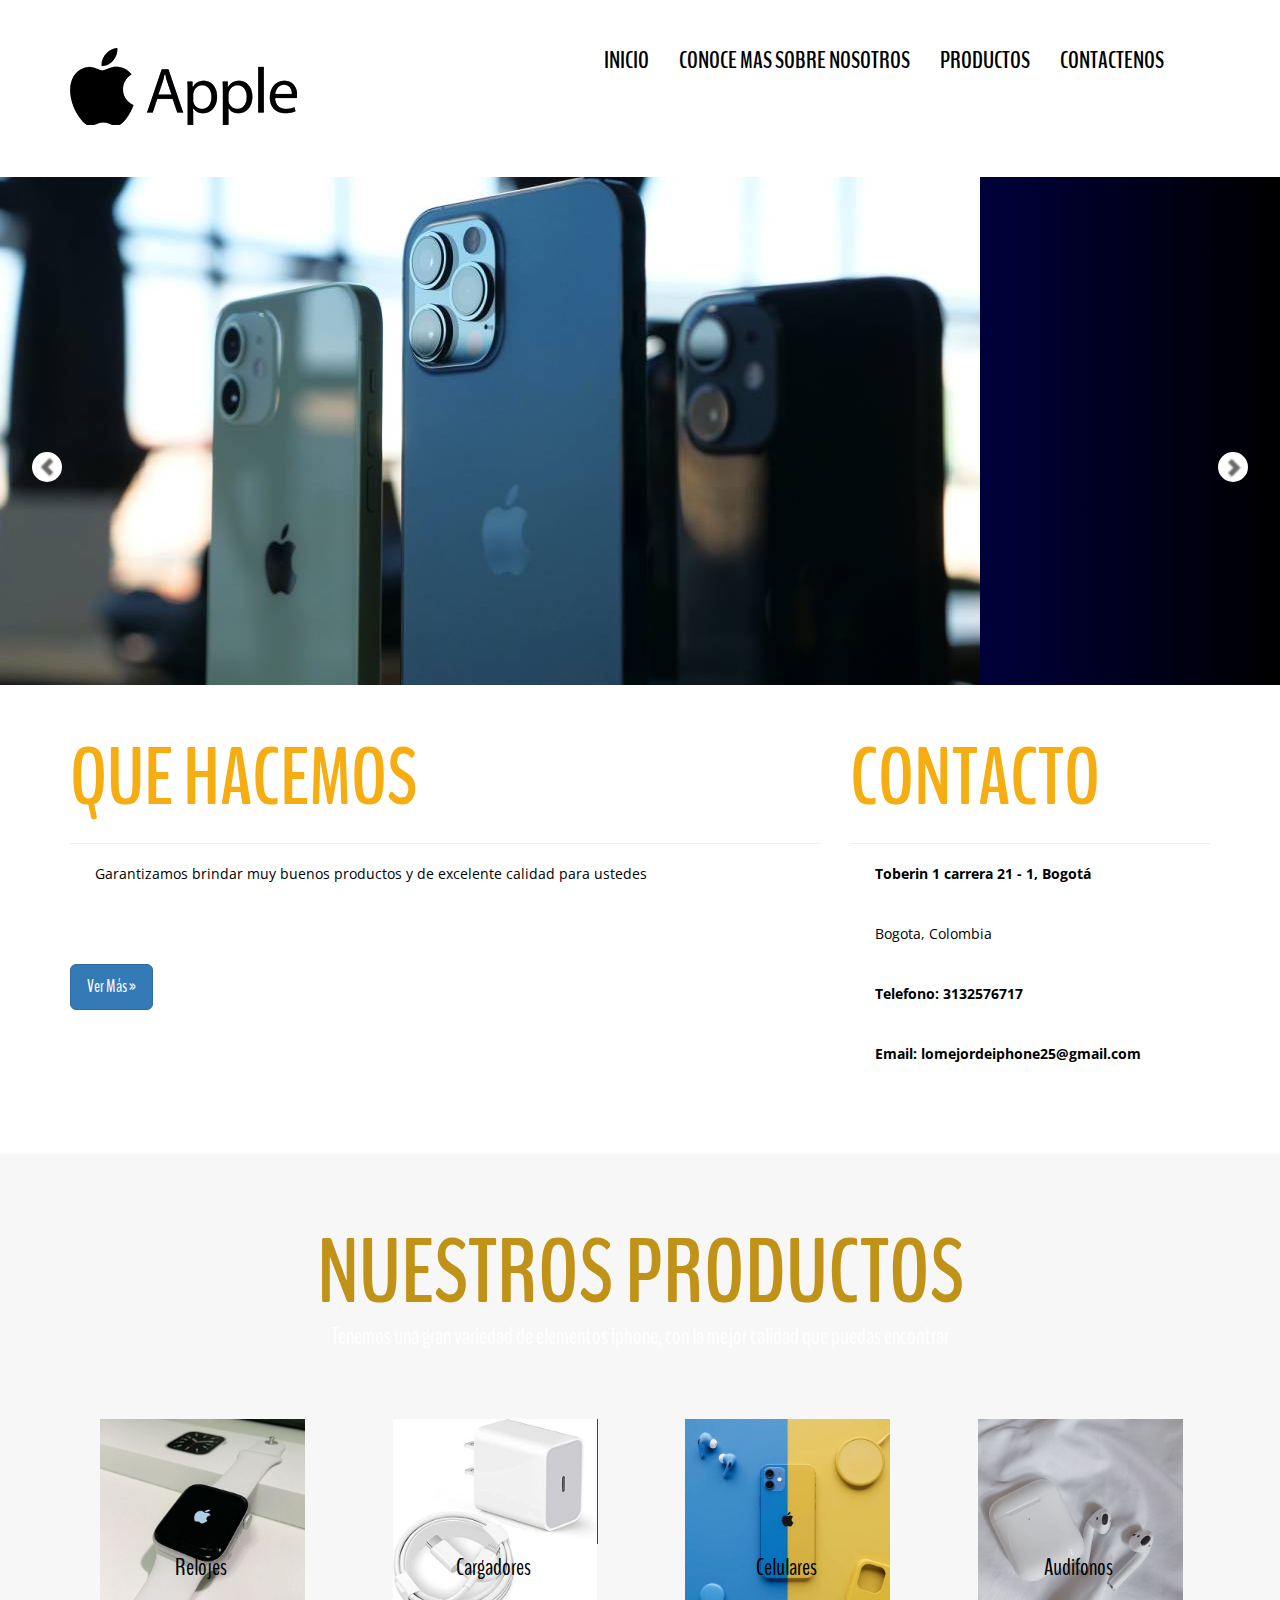
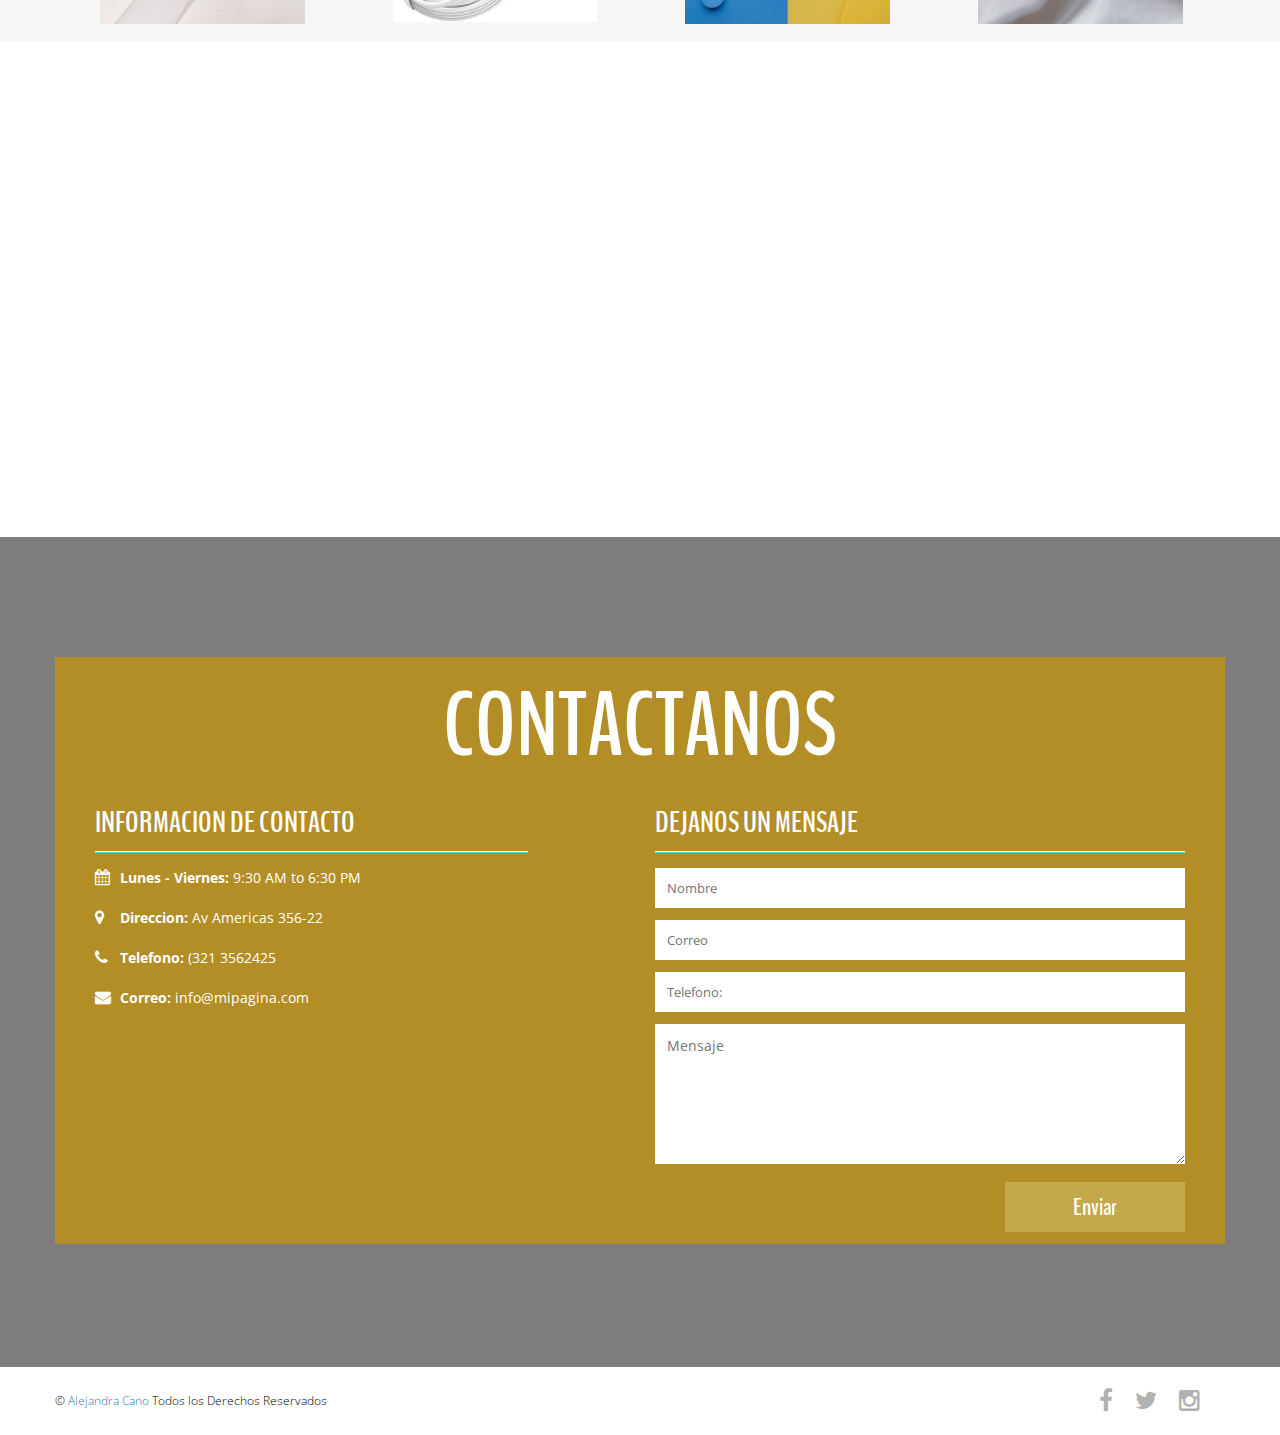
<file: pagina final html/Actividad guia 1 bootstrap/BOOTSTRAP/index.html>
<!DOCTYPE html>
<html lang="en">
<head>
	<meta charset="UTF-8">
	<title>LO MEJOR DE IPHONE</title>
	<link rel="stylesheet" href="css/font-awesome.min.css">
	<link rel="stylesheet" href="css/bootstrap.min.css">
	<link rel="stylesheet" href="css/style.css">
	<link href='http://fonts.googleapis.com/css?family=Open+Sans:600italic,400,800,700,300' rel='stylesheet' type='text/css'>
	<link href='http://fonts.googleapis.com/css?family=BenchNine:300,400,700' rel='stylesheet' type='text/css'>
</head>
<body>
	
	<header class="top-header">
		<div class="container">
			<div class="row">
				<div class="col-xs-5 header-logo">
					<br>
					<a href="index.html"><img src="img/logito.png" alt="" class="img-responsive logo"></a>
				</div>

				<div class="col-md-7">
					<nav class="navbar navbar-default">
					  <div class="container-fluid nav-bar">
					   
					    <div class="navbar-header">
					      <button type="button" class="navbar-toggle collapsed" data-toggle="collapse" data-target="#bs-example-navbar-collapse-1">
					        <span class="sr-only">Toggle navigation</span>
					        <span class="icon-bar"></span>
					        <span class="icon-bar"></span>
					        <span class="icon-bar"></span>
					      </button>
					    </div>

					    
					    <div class="collapse navbar-collapse" id="bs-example-navbar-collapse-1">
					      
					      <ul class="nav navbar-nav navbar-right">
					        <li><a class="menu active" href="#home" >INICIO</a></li>
					        <li><a class="menu" href="nosotros.html">CONOCE MAS SOBRE NOSOTROS</a></li>
					        <li><a class="menu" href="productos.html">PRODUCTOS </a></li>
					        <li><a class="menu" href="contacto.html"> CONTACTENOS</a></li>
					      </ul>
					    </div>
					  </div>
					</nav>
				</div>
			</div>
		</div>
	</header> 

	<section class="slider" id="home">
		<div class="container-fluid">
			<div class="row">

			    <div id="carouselHacked" class="carousel slide carousel-fade" data-ride="carousel">
					<div class="header-backup"></div>
			        <!-- Wrapper for slides -->
			        <div class="carousel-inner" role="listbox">
			            <div class="item active">
			            	<img src="img/ds.jpg" alt="">
			                <div class="carousel-caption">
			                </div>
			            </div>
			            <div class="item">
			            	<img src="img/as.webp" alt="">
			                <div class="carousel-caption">
			                </div>
			            </div>
			            <div class="item">
			            	<img src="img/fdsfgds.jpeg" alt="">
			                <div class="carousel-caption">
			                </div>
			            </div>
			        <a class="left carousel-control" href="#carouselHacked" role="button" data-slide="prev">
			            <span class="glyphicon glyphicon-chevron-left" aria-hidden="true"></span>
			            <span class="sr-only">Previous</span>
			        </a>
			        <a class="right carousel-control" href="#carouselHacked" role="button" data-slide="next">
			            <span class="glyphicon glyphicon-chevron-right" aria-hidden="true"></span>
			            <span class="sr-only">Next</span>
			        </a>
			    </div>

			</div>
		</div>
	</section>

<section class="about">
 	<div class="container">
		<div class="row">
	      	<div class="col-md-8">
		        <h1>QUE HACEMOS</h1>
		        <hr>
		        <p>Garantizamos brindar muy buenos productos y de excelente calidad para ustedes</p>
		        <p></p>
		        <a class="btn btn-primary btn-lg" href="#">Ver Más &raquo;</a>
	      	</div>
	      	<div class="col-md-4">
		        <h1>CONTACTO</h1>
		        <hr>
		        <address>
		          <p><strong>Toberin 1 carrera 21 - 1, Bogotá</strong></p>		          
		          <p>Bogota, Colombia</p>
		          <p><strong>Telefono: 3132576717</strong></p>
		          <p><strong>Email: lomejordeiphone25@gmail.com</strong></p>
	        	</address>
	      	</div>
    	</div>
 	</div>
 </section>

		

<section class="service text-center">
	<div class="container">
		<div class="row">
			<h2>Nuestros Productos</h2>
			<h4>Tenemos una gran variedad de elementos iphone, con la mejor calidad que puedas encontrar</h4>

			<div class="col-md-3 col-sm-6">
				<div class="single-service">
					<div class="single-service-img">
						<div class="service-img">
							<img class="img-responsive" src="img/reloj.jpg" alt="">
						</div>
					</div>
					<h3>Relojes</h3>
				</div>
			</div>

			<div class="col-md-3 col-sm-6">
				<div class="single-service">
					<div class="single-service-img">
						<div class="service-img">
							<img class="img-responsive" src="img/cargador.jpg" alt="">
						</div>
					</div>
					<h3>Cargadores</h3>
				</div>
			</div>

			<div class="col-md-3 col-sm-6">
				<div class="single-service">
					<div class="single-service-img">
						<div class="service-img">
							<img class="img-responsive" src="img/apple.jpg" alt="">
						</div>
					</div>
					<h3>Celulares</h3>
				</div>
			</div>

			<div class="col-md-3 col-sm-6">
				<div class="single-service">
					<div class="single-service-img">
						<div class="service-img">
							<img class="img-responsive" src="img/AUDIFONOS2.jpg" alt="">
						</div>
					</div>
					<h3>Audifonos</h3>
				</div>
			</div>
		</div>
	</div>
</section>

<section class="sec_video">	
		<div class="container">
			<div class="row">
	      		<div class="col-md-12">
					<iframe class="embed-responsive-item" width="600" height="350" src="https://youtu.be/XsEqO2wwJmA" title="YouTube video player" frameborder="0" allow="accelerometer; autoplay; clipboard-write; encrypted-media; gyroscope; picture-in-picture" allowfullscreen>></iframe>
					</div>
	            
	            </div>
	         
      		</div>
     	</div>
</section>



<section class="api-map" id="contact">
	<div class="container-fluid">
		<div class="row">
			<div class="col-md-12 map" id="map"></div>
		</div>
	</div>
</section>

<section class="contact">
	<div class="container">
		<div class="row">
				<div class="contact-caption clearfix">
					<div class="contact-heading text-center">
						<h2>Contactanos</h2>
					</div>

					<div class="col-md-5 contact-info text-left">
						<h3>Informacion de Contacto</h3>
						<div class="info-detail">
							<ul><li><i class="fa fa-calendar"></i><span>Lunes - Viernes:</span> 9:30 AM to 6:30 PM</li></ul>
							<ul><li><i class="fa fa-map-marker"></i><span>Direccion:</span> Av Americas 356-22</li></ul>
							<ul><li><i class="fa fa-phone"></i><span>Telefono:</span> (321 3562425</li></ul>
							<ul><li><i class="fa fa-envelope"></i><span>Correo:</span> info@mipagina.com</li></ul>
						</div>
					</div>


					<div class="col-md-6 col-md-offset-1 contact-form">
						<h3>Dejanos un Mensaje</h3>

						<form class="form">
							<input class="name" type="text" placeholder="Nombre">
							<input class="email" type="email" placeholder="Correo">
							<input class="phone" type="text" placeholder="Telefono:">
							<textarea class="message" name="message" id="message" cols="30" rows="10" placeholder="Mensaje"></textarea>
							<input class="submit-btn" type="submit" value="Enviar">
						</form>
					</div>

				</div>
		</div>
	</div>
</section>



<footer class="footer clearfix">
	<div class="container">
		<div class="row">
			<div class="col-xs-6 footer-para">
				<p>&copy; <a href="https://www.mipagina.com">Alejandra Cano</a> Todos los Derechos Reservados</p>
			</div>

			<div class="col-xs-6 text-right">
				<a href=""><i class="fa fa-facebook"></i></a>
				<a href=""><i class="fa fa-twitter"></i></a>
				<a href=""><i class="fa fa-instagram"></i></a>
			</div>
		</div>
	</div>
</footer>


	<script src="js/jquery-2.1.1.js"></script>
	<script src="http://maps.google.com/maps/api/js?sensor=true"></script>
	<script src="js/gmaps.js"></script>
	<script src="js/smoothscroll.js"></script>
	<script src="js/bootstrap.min.js"></script>
	<script src="js/custom.js"></script>
	
</body>
</html>
</file>
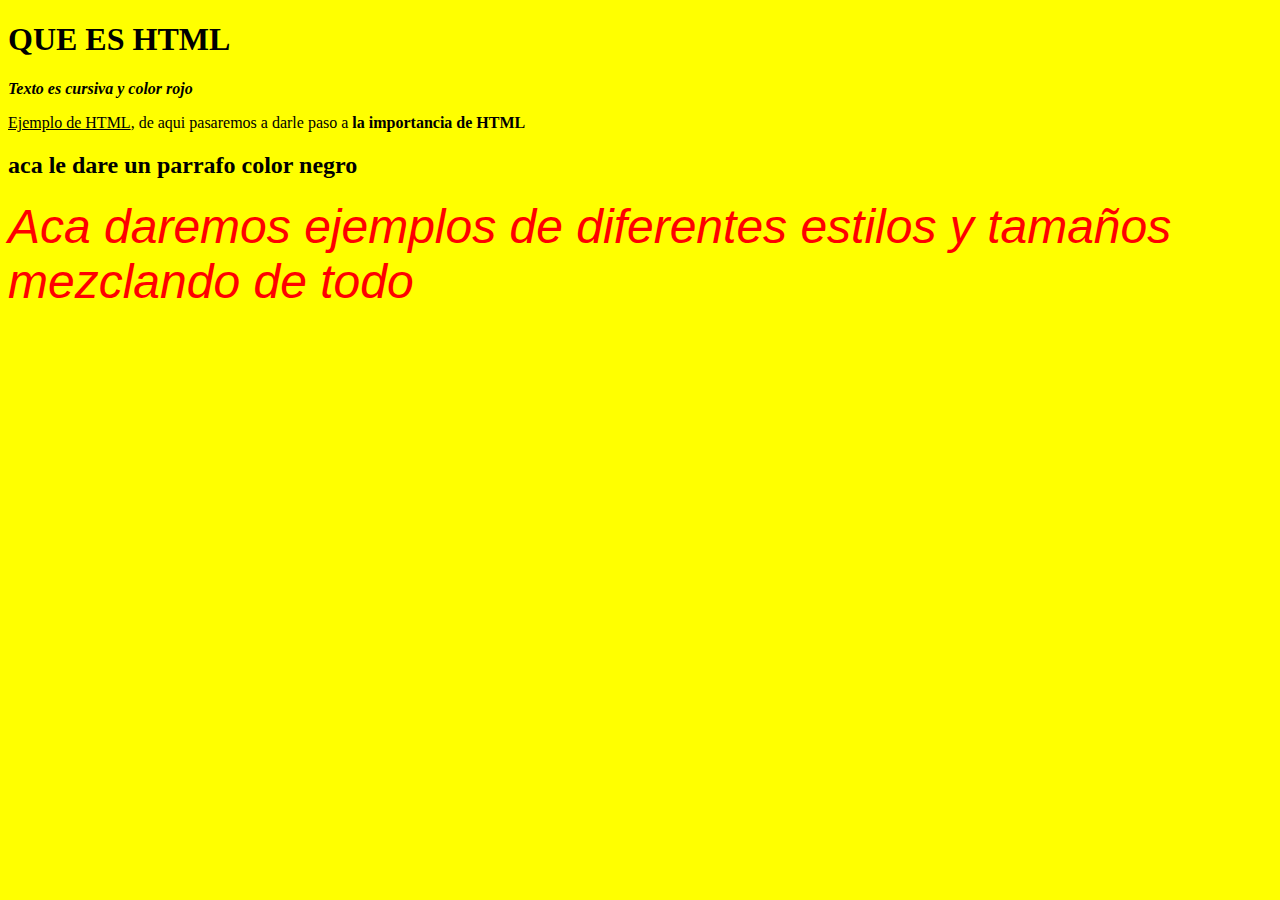
<file: SEMANA 1-2/EJERCICIO1.HTML>
<!DOCTYPE html>
<html lang="en">
    <title>DESCRIPCION HTML</title>
<head>
    <meta charset="UTF-8">
    <meta http-equiv="X-UA-Compatible" content="IE=edge">
    <meta name="viewport" content="width=device-width, initial-scale=1.0">
    <title>Document</title>
</head>
<body bgcolor="yellow">
    <h1><font face="jokerman">QUE ES HTML</font></h1>
    <p><b><i>Texto es cursiva y color rojo</i></b></p>
    <u>Ejemplo de HTML</u>, de aqui pasaremos a darle paso a
    <strong> la importancia de HTML</strong>
    <h2><font color="black">aca le dare un parrafo color negro</font></h2>
    <em><i><font size="8" color="red" face="arial">Aca daremos ejemplos de diferentes estilos y tamaños mezclando de todo</font></i></em>
</body>
</html>
</file>
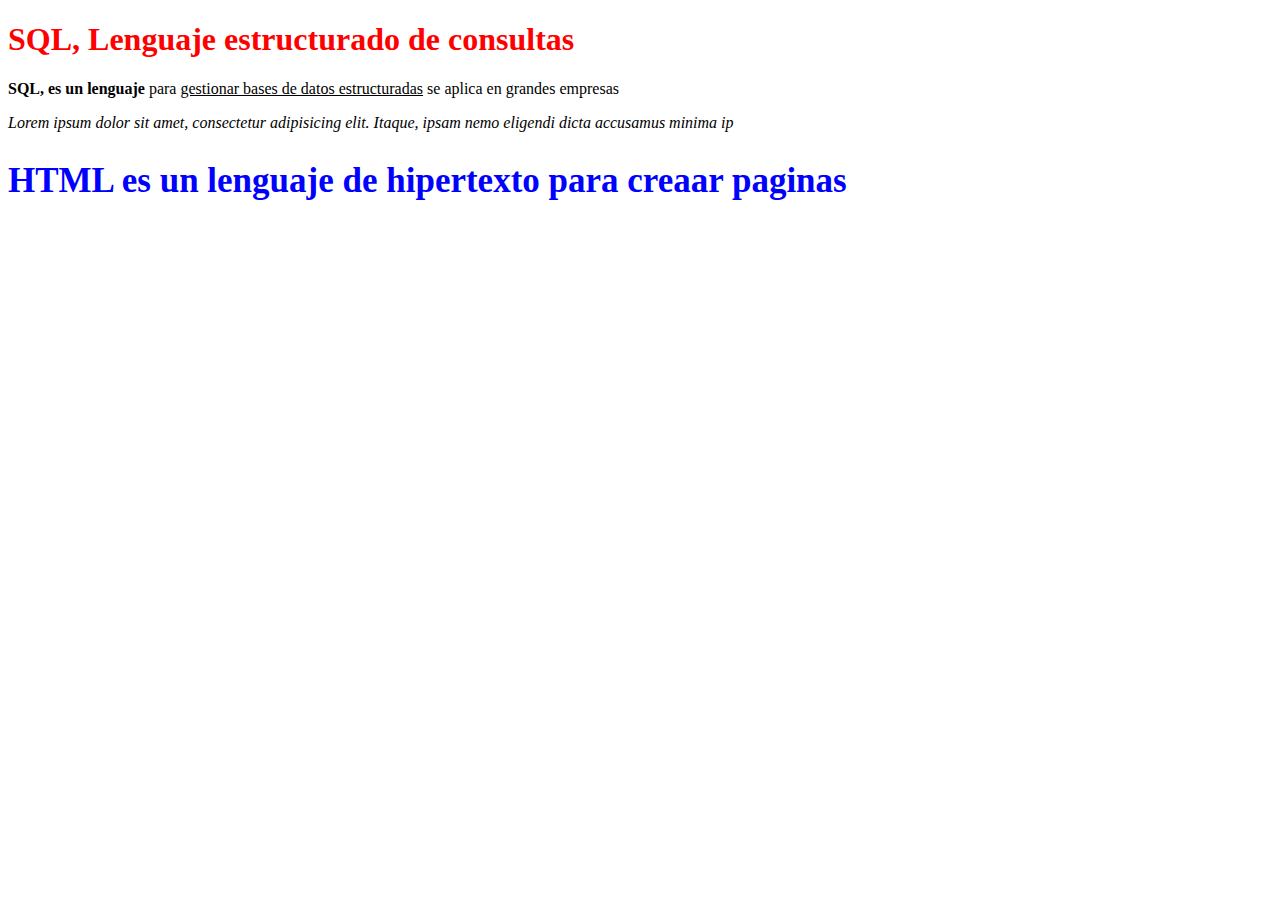
<file: SEMANA 3/EJERCICIO1.HTML>
<!DOCTYPE html>
<html lang="en">
<head>
    <meta charset="UTF-8">
    <meta http-equiv="X-UA-Compatible" content="IE=edge">
    <meta name="viewport" content="width=device-width, initial-scale=1.0">
    <title>Document</title>
</head>
<body>
<h1><font color="red" face="Verdana">SQL, Lenguaje estructurado de consultas</font></h1>
<p><b>SQL, es un lenguaje</b> para <u>gestionar bases de datos estructuradas</u> se aplica en grandes empresas</p>
<p><i>Lorem ipsum dolor sit amet, consectetur adipisicing elit. Itaque, ipsam nemo eligendi dicta accusamus minima ip</i></p>
<h2 style="color:blue; font-size:35px; font-family:jokerman">HTML es un lenguaje de hipertexto para creaar paginas</style></h2>
</body>
</html>
</file>
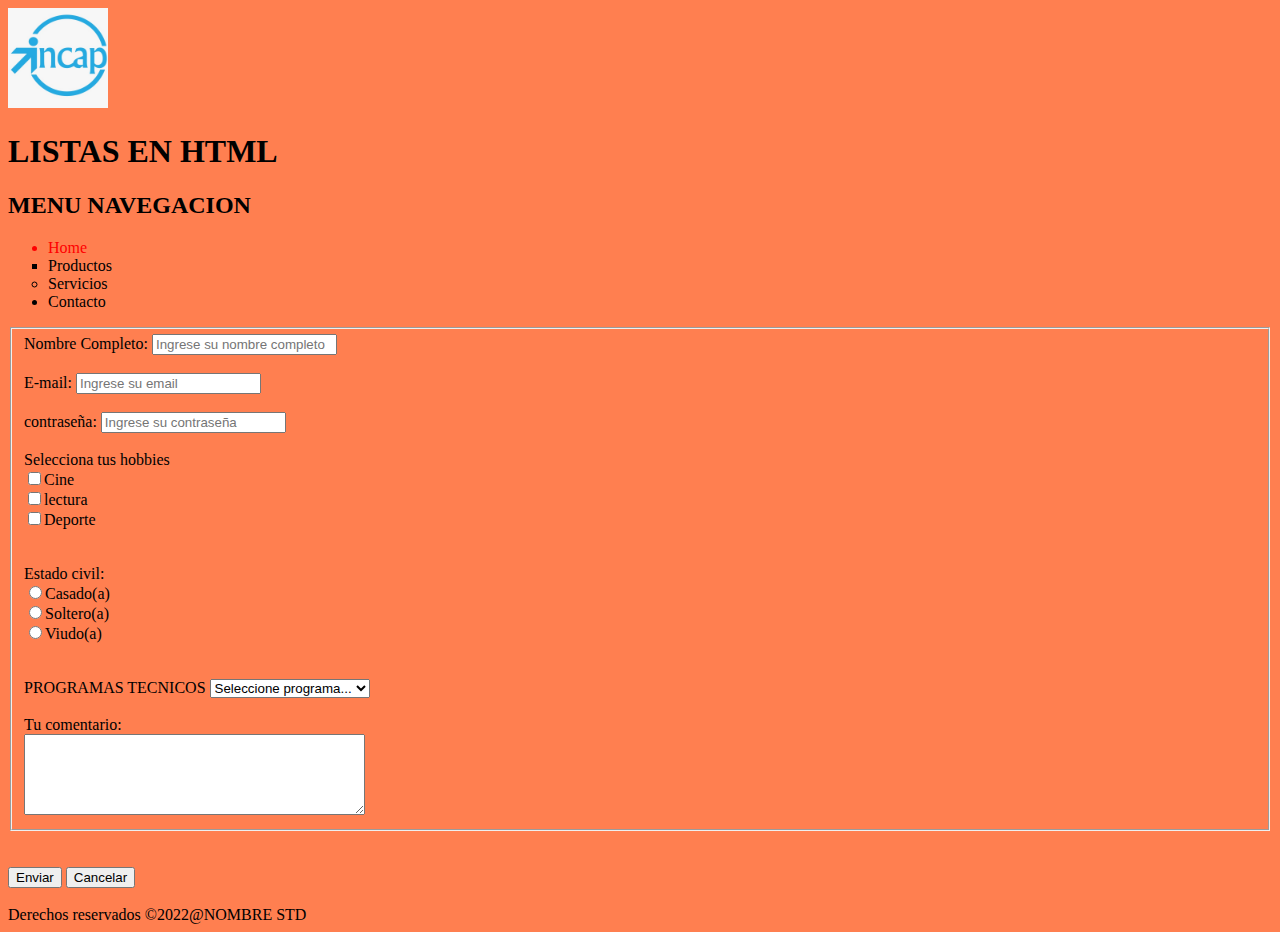
<file: SEMANA 4/EJERCICIO1.HTML>
<!DOCTYPE html>
<html lang="en">
<head>
    <meta charset="UTF-8">
    <meta http-equiv="X-UA-Compatible" content="IE=edge">
    <meta name="viewport" content="width=device-width, initial-scale=1.0">
    <title>LISTA Y FORMULARIO</title>
</head>
<body style="background-color: coral;">
    <header>
        <img src="IMG/incap.jpg" width="100" height="100" alt="incap">
        <h1>LISTAS EN HTML</h1>
        <h2>MENU NAVEGACION</h2>
</header>
<nav>
<ul>
    <li type="disc" style="color:red;">Home</li>
    <li type="square">Productos</li>
    <li type="circle">Servicios</li>
    <li>Contacto</li>
</ul>
</nav>
<section>
    <!--Method GET pasa los datos por la url, atravez de parametros// Method POST pasa los datos de forma interna(no se ven)-->
        <form action="datos.php" method="post">
        <!--seccion de marco de formulario-->
        <fieldset>
        <!--seccion de ingreso de nombre-->
        <label>Nombre Completo:</label>
        <input name="nombre" type="text" placeholder="Ingrese su nombre completo" required="">
        <br><br>

        <!--seccion email-->
        <label>E-mail:</label>
        <input name="email" type="email" placeholder="Ingrese su email" required="">
        <br><br>

        <!--seccion contraseña-->
        <label>contraseña:</label>
        <input name="contraseña" type="password" placeholder="Ingrese su contraseña" required="">
        <br><br>
        
        <!--seccion Hobbies-->
        <label>Selecciona tus hobbies
        </label>
        <br>
            <input name="cine" type="checkbox">Cine<br>
            <input name="lectura" type="checkbox">lectura<br>
            <input name="Deporte" type="checkbox">Deporte<br>    
        <br>
        <br>
        
        <!--Estado civil-->

        <label>Estado civil:</label><br>
            <input name="estcivil" type="radio" value="casado">Casado(a)<br>
            <input name="estcivil" type="radio" value="soltero">Soltero(a)<br>
            <input name="estcivil" type="radio" value="viudo">Viudo(a)<br>
        <br>
        <br>

        <!--Seleccionar opcion lista-->
        <label>PROGRAMAS TECNICOS</label>
        <select name="select">
            <option>Seleccione programa...</option>
            <option>Sistemas</option>
            <option>Diseño grafico</option>
            <option>Contabilidad</option>
        </select>
        <br>
        <br>
        <label>Tu comentario:</label><br>
            <textarea name="mensaje" rows="5" cols="40"></textarea>
        </fieldset>
        <br><br>
        <!--seccion de botones formulario submit : enviar datos cancel: borrar datos ingresados-->
        <button type="submit">Enviar</button>
        <button type="reset">Cancelar</button>
        <br>
        <br>
        </form>
    </section>
        <!--seccion de pie de pagina-->
    <footer>
        Derechos reservados &copy;2022&#64;NOMBRE STD
    </footer>
</body>
</html>
</file>
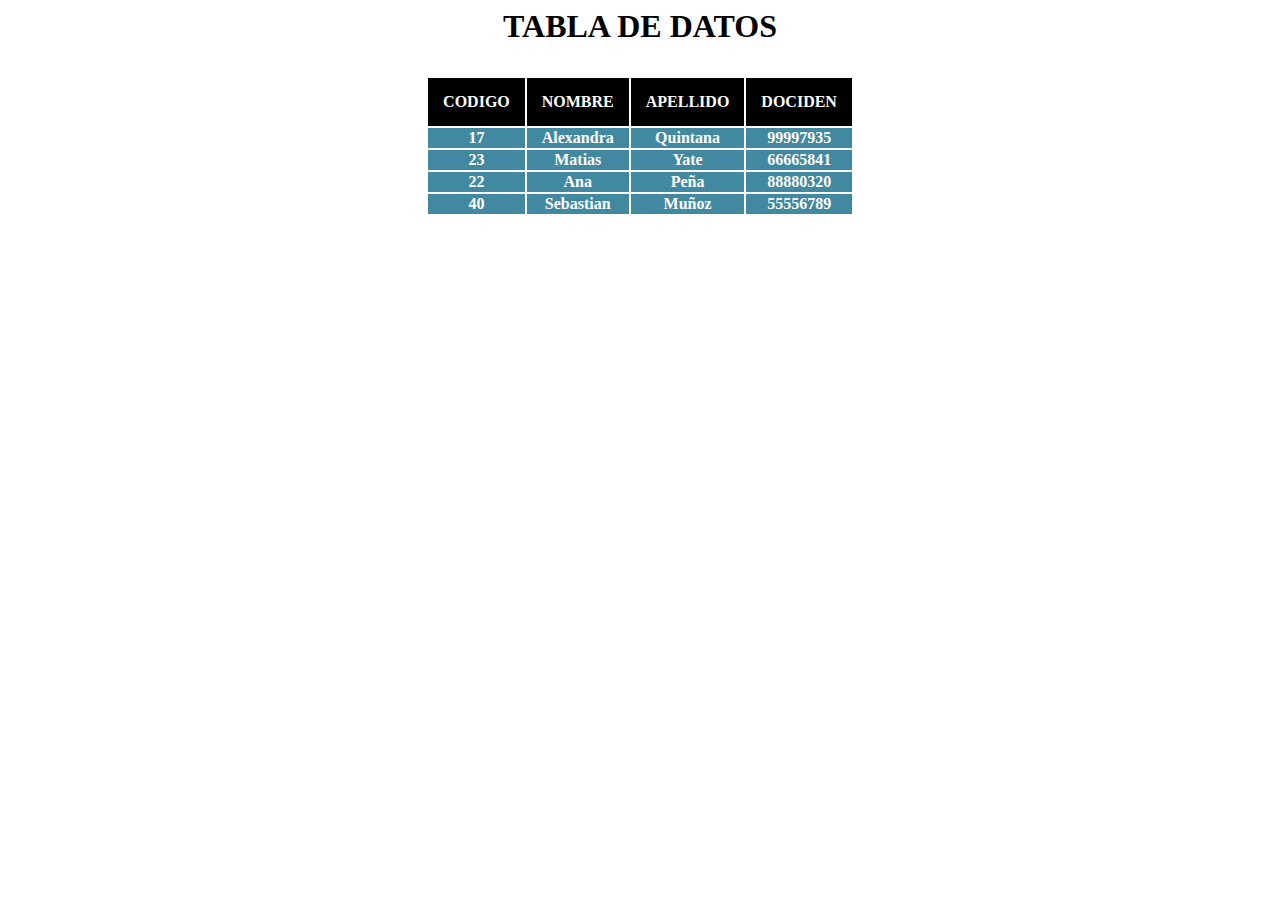
<file: SEMANA 4/EJERCICIO2.HTML>
<html>
   <body>
    <h1>TABLA DE DATOS</h1>
    <center>
      <table>
        <thead>
          <tr>
            <th>CODIGO</th>
            <th>NOMBRE</th>
            <th>APELLIDO</th>
            <th>DOCIDEN</th>
          </tr>
        </thead>
        </tbody>
          <tr>
            <th>17</th>
            <th>Alexandra</th>
            <th>Quintana</th>
            <th>99997935</th>
          </tr>
          <tr>
            <th>23</th>
            <th>Matias</th>
            <th>Yate</th>
            <th>66665841</th>
          </tr>
          <tr>
            <th>22</th>
            <th>Ana</th>
            <th>Peña</th>
            <th>88880320</th>
          </tr>
          <tr>
            <th>40</th>
            <th>Sebastian</th>
            <th>Muñoz</th>
            <th>55556789</th>
          </tr>
        </tbody>
      </table>
    </center>
    <style>
      html {
        text-align: center;
        height: 100%;
      }
      table {
        padding: 10px;
      }
      thead {
        border: solid 6px rgb(0, 255, 234);
        background-color: black;
        color: white;
      }
      thead tr th {
        padding: 15px;
      }
      tbody {
        border: solid;
        background-color: rgb(64, 137, 161);
        color: rgb(255, 255, 255);
      }
    </style>
  </body>
</file>
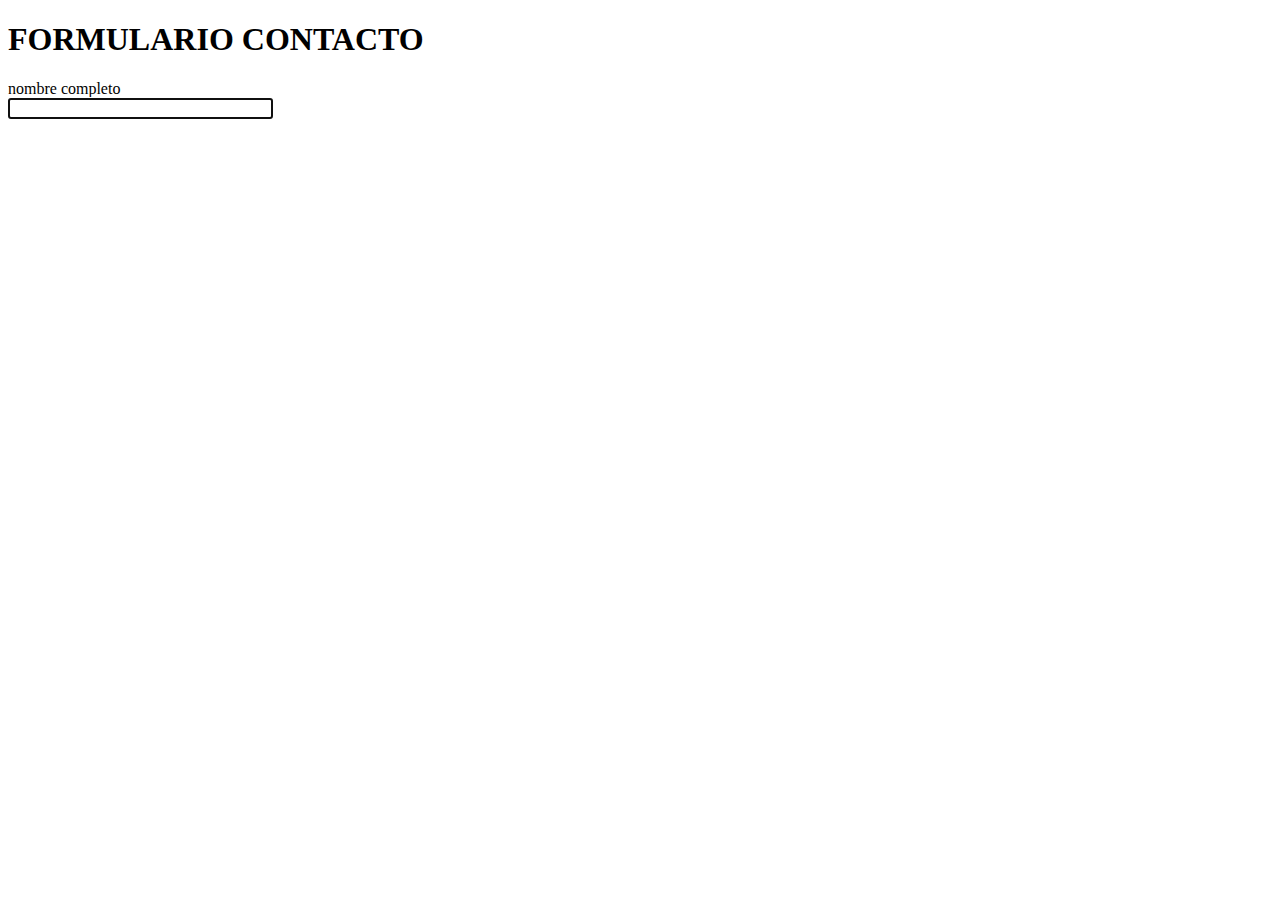
<file: SEMANA 4/EJERCICIO3.HTML>
<!DOCTYPE html>
<html lang="en">
<head>
    <meta charset="UTF-8">
    <meta http-equiv="X-UA-Compatible" content="IE=edge">
    <meta name="viewport" content="width=device-width, initial-scale=1.0">
    <title>Formulario</title>
</head>
<body>
    <h1>FORMULARIO CONTACTO</h1>
<form method="post" action="datosenvia.php">
    <label>nombre completo</label><br>
    <input type="text" size="30" title="Ingresa tu nombre completo" name="nombre" autofocus required/><br>

</form>
</body>
</html>
</file>
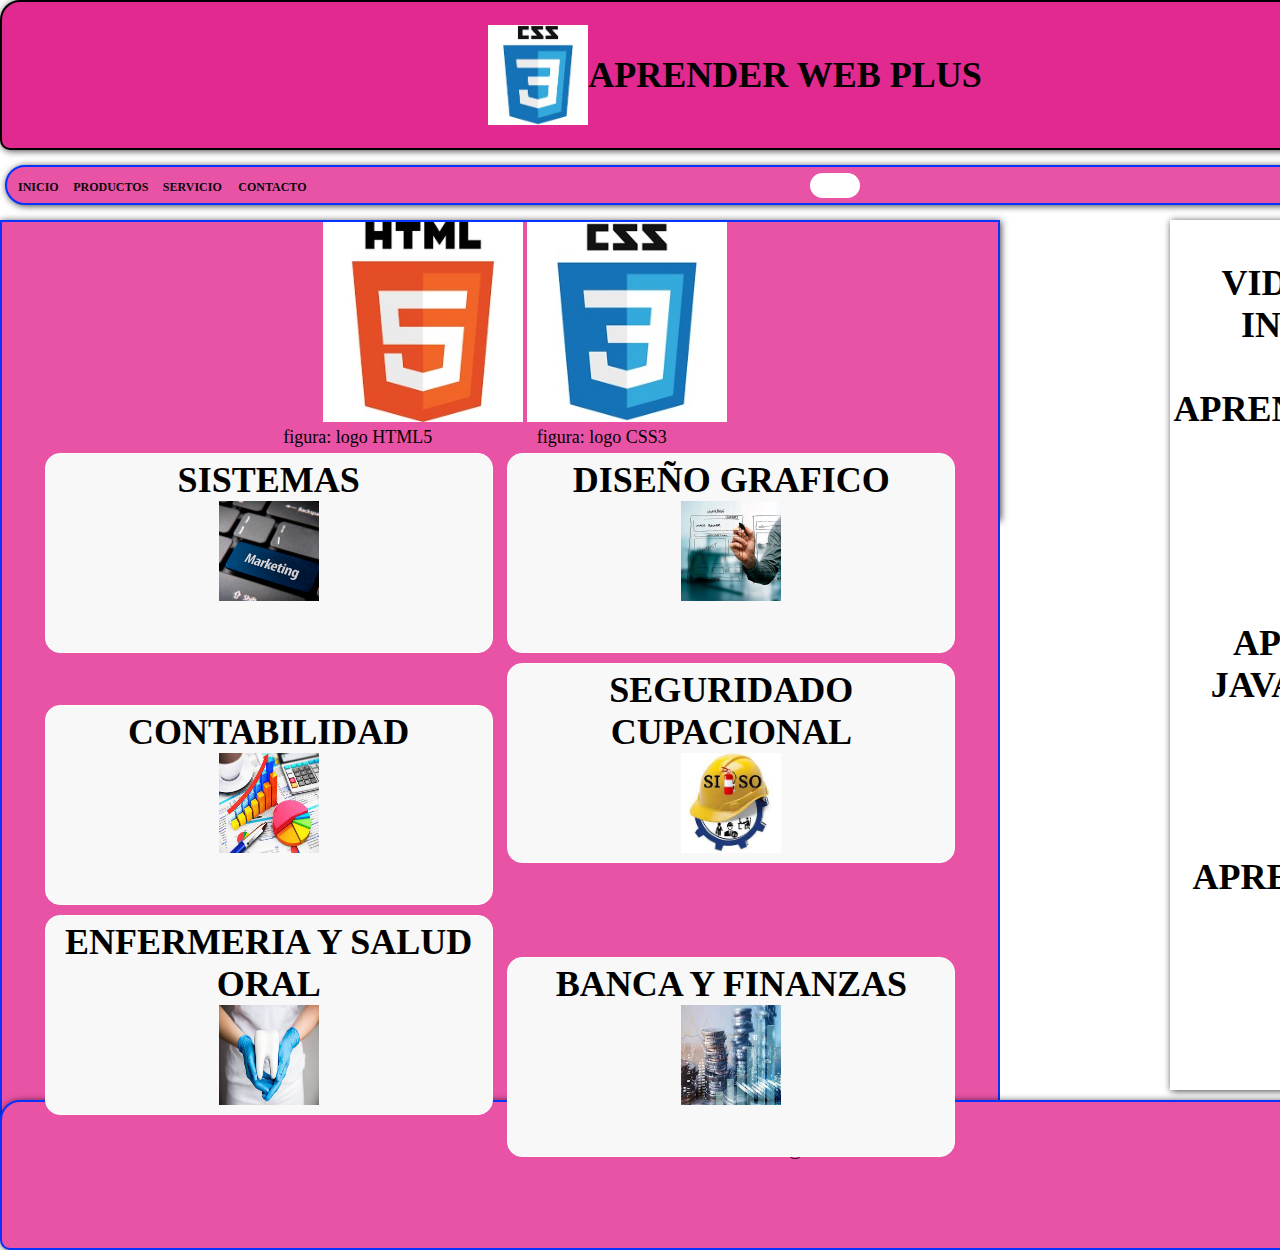
<file: SEMANA 6/ejercicio1.html>
<!DOCTYPE html>
<html lang="es">
<head>
    <meta charset="UTF-8">
    <meta http-equiv="X-UA-Compatible" content="IE=edge">
    <meta name="viewport" content="width=device-width, initial-scale=1.0">
    <title>PROYECTO HTML</title>
    <link rel="shortcut icon" href="IMG/css.jpeg" type="image/x-icon">
    <link rel="stylesheet" href="https://use.fontawesome.com/releases/v5.8.1/css/all.css"
        integrity="sha384-50oBUHEmvpQ+1lW4y57PTFmhCaXp0ML5d60M1M7uH2+nqUivzIebhndOJK28anvf" crossorigin="anonymous">
    <link rel="stylesheet" href="ejercicio.css">
</head>
<body>
    <div id="grid-container">
        <header id="header">
            <img src="IMG/css.jpeg" width="100" height="100" alt="incap">
            <h1>APRENDER WEB PLUS</h1>
        </header>
        <div class="openmenu"><i class="fas fa-bars"></i></div>
        <nav id="menu">
            <ul>
                <i class="fas fa-home"></i><li><a href="index.html">INICIO</a></li>
                <i class="fas fa-cart-arrow-down"></i><li><a href="#">PRODUCTOS</a></li>
                <i class="fas fa-charging-station"></i><li><a href="#">SERVICIO</a></li>
                <i class="fab fa-wpforms"></i><li><a href="html/contacto.html">CONTACTO</a></li>
            </ul>
                    <div class="buscarbox">
                    <i class="fas fa-search"></i><input type="text" placeholder="Buscar aqui....">
                    </div>
                    <div id="reguser">
                        <i class="fas fa-user"></i><a href="#">REGISTRAR</a>
                    </div>
                    </nav>
                    <center>
                        <section id="main">
                            <figure>
                              <img src="IMG/html.jpeg" width="200" height="200" alt="html5">
                              <img src="IMG/css.jpeg" width="200" height="200" alt="Css3">
                              <br>
                              <figcaption>figura: logo HTML5</figcaption>
                              <figcaption>figura: logo CSS3</figcaption>
                            </figure>
                            <br>
                            <article class="programa">
                                <h1>SISTEMAS</h1>
                                <img src="IMG/marketing.jpeg" width="100" height="100" alt="">
                            </article>
                            <article class="programa">
                                <h1>DISEÑO GRAFICO</h1>
                                <img src="IMG/diseño.jpeg" width="100" height="100" alt="">
                            </article>
                            <article class="programa">
                                <h1>CONTABILIDAD</h1>
                                <img src="IMG/contabilidad.jpg" width="100" height="100" alt="">
                            </article>
                            <article class="programa">
                                <h1>SEGURIDADO CUPACIONAL</h1>
                                <img src="IMG/ocupacional.jpg" width="100" height="100" alt="">
                            </article>
                            <article class="programa">
                                <h1>ENFERMERIA Y SALUD ORAL</h1>
                                <img src="IMG/salud oral.jpg" width="100" height="100" alt="">
                            </article>
                            <article class="programa">
                                <h1>BANCA Y FINANZAS</h1>
                                <img src="IMG/finanzas.jpg" width="100" height="100" alt="">
                                </article>
                                </section>
                                </center>
                                <aside id="sidebar">
                                    <h1>VIDEOS DE INTERÉS</h1>
                                    <br><br>
                                    <h1>APRENDE HTML</h1>
                                    <iframe width="250" height="265" src="https://www.youtube.com/embed/54Ky7OZ9Jmc" title="YouTube video player"
                                        frameborder="0" allow="accelerometer; autoplay; clipboard-write; encrypted-media; gyroscope; picture-in-picture"
                                        allowfullscreen></iframe>
                                    <br><br>
                                    <h1>APRENDE JAVASCRIPT</h1>
                                    <iframe width="250" height="265" src="https://www.youtube.com/embed/xnWtGNiG2lg" title="YouTube video player"
                                        frameborder="0" allow="accelerometer; autoplay; clipboard-write; encrypted-media; gyroscope; picture-in-picture"
                                        allowfullscreen></iframe>
                                    <h1>APRENDE PHP</h1>
                                    <iframe width="250" height="265" src="https://www.youtube.com/embed/whpYinrcuSU" title="YouTube video player"
                                        frameborder="0" allow="accelerometer; autoplay; clipboard-write; encrypted-media; gyroscope; picture-in-picture"
                                        allowfullscreen></iframe>
                                </aside>
                                <footer id="footer">
                                
                                    <div id="redes">
                                        <a href="https://www.facebook.com"><i class="fab fa-facebook-square"></i></a>
                                        <a href="https://www.youtube.com"><i class="fab fa-youtube-square"></i></a>
                                        <a href="https://www.twitter.com"><i class="fab fa-twitter-square"></i></a>
                                        <a href="https://www.instagram.com"><i class="fab fa-instagram"></i></a>
                                        <a href="https://web.whatsapp.com"><i class="fab fa-whatsapp"></i></a>
                                    </div>
                                    <p>Derechos reservados &copy;2022@ Liv_Ale29</p>
                                </footer>
                                </div>
                                </body>
</file>
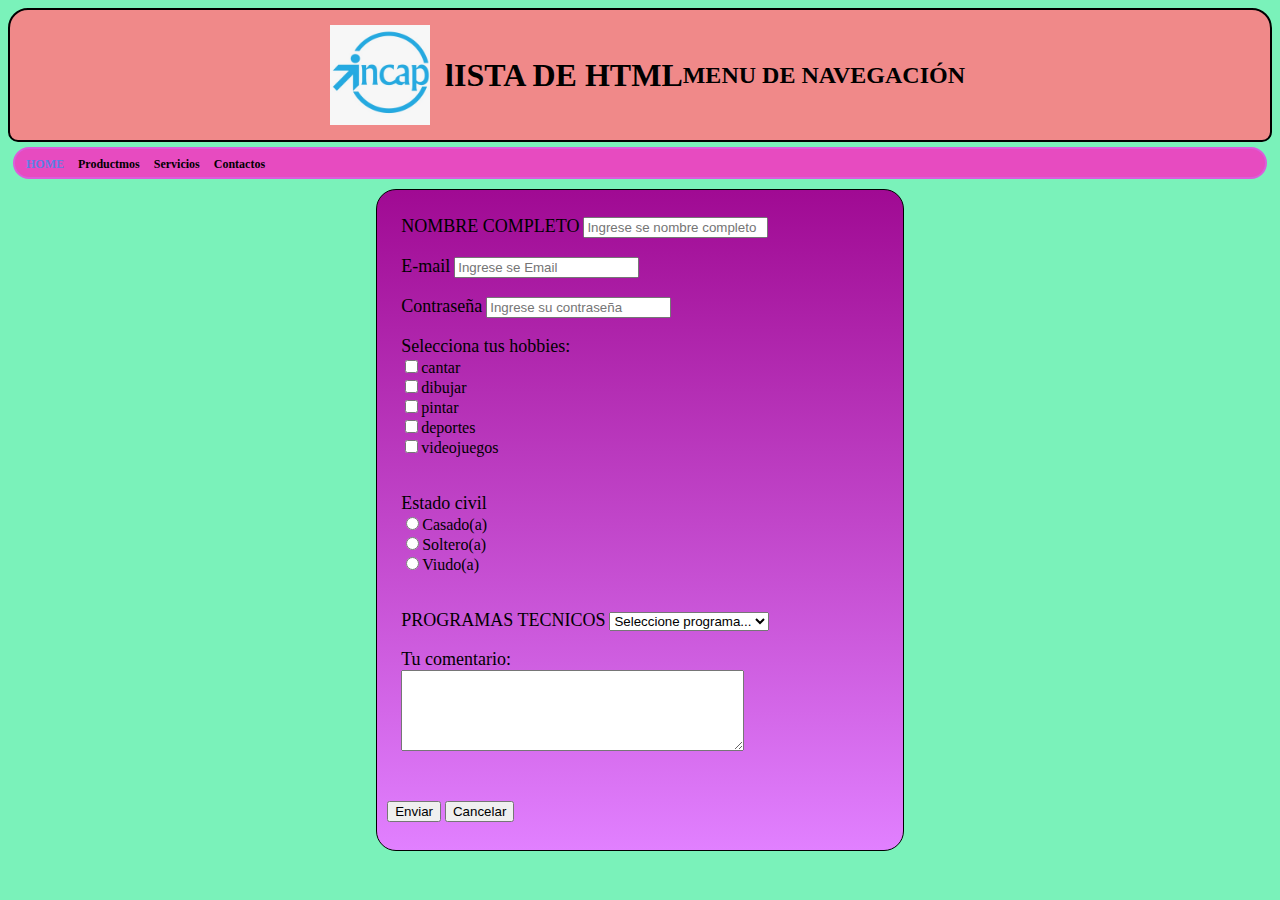
<file: SEMANA.5/ejercicio1.html>
<!DOCTYPE html>
<html lang="es">

<head>
    <meta charset="UTF-8">
    <meta http-equiv="X-UA-Compatible" content="IE=edge">
    <meta name="viewport" content="width=device-width, initial-scale=1.0">
    <title>LISTA DE FORMULARIO</title>
</head>

<body style="background-color: rgb(122, 242, 186);">
    <header>
        <img src="img/incap blanco.jpeg" width="100" alt="incap">
        <H1>lISTA DE HTML</H1>
        <h2>MENU DE NAVEGACIÓN</h2>
    </header>
    <nav>
        <ul>
            <li type="disc" style="color: rgb(90, 127, 228);">HOME</li>
            <li type="square">Productmos</li>
            <li type="circle">Servicios</li>
            <li>Contactos</li>
            </ul>
            </nav>
            <section>
                
        <form action="datos.php" method="post"></form>
         <fieldset>
                 <label> NOMBRE COMPLETO</label>
                 <input name="nombre" type="text" placeholder="Ingrese se nombre completo" required="">
                   <br><br>
            
                    <label> E-mail</label>
                    <input name="email" type="email" placeholder="Ingrese se Email" required="">
                    <br><br>
            
                    <label>Contraseña</label>
                    <input name="contraseña" type="password" placeholder="Ingrese su contraseña" required="">
                    <br><br>
            
                    <label>Selecciona tus hobbies:
                    </label>
                    <br>
                    <input name="cantar" type="checkbox">cantar<br>
                    <input name="dibujar" type="checkbox">dibujar<br>
                    <input name="pintar" type="checkbox">pintar<br>
                    <input name="deportes" type="checkbox">deportes<br>
                    <input name="videojuegos" type="checkbox">videojuegos<br>
                    <br>
                    <br>
    
            
                    <label>Estado civil</label><br>
                    <input name="estcivil" type="radio" value="casado">Casado(a)<br>
                    <input name="estcivil" type="radio" value="soltero">Soltero(a)<br>
                    <input name="estcivil" type="radio" value="viudo">Viudo(a)<br>
                    <br>
                    <br>
            
                    <label>PROGRAMAS TECNICOS</label>
                    <select name="select">
                        <option>Seleccione programa...</option>
                        <option>Sistemas</option>
                        <option>Diseño grafico</option>
                        <option>Contabilidad</option>
                    </select>
                    <br>
                    <br>
                    <label>Tu comentario:</label><br>
                    <textarea name="mensaje" cols="40" rows="5"></textarea>
                </fieldset>
                <br><br>
                <button type="submit">Enviar</button>
                <button type="reset">Cancelar</button>
                <br>
                <br>
                <link rel="stylesheet" href="ejercicio1.css">
</forms>
 </section>
           
 </body>
            
</html>
</file>
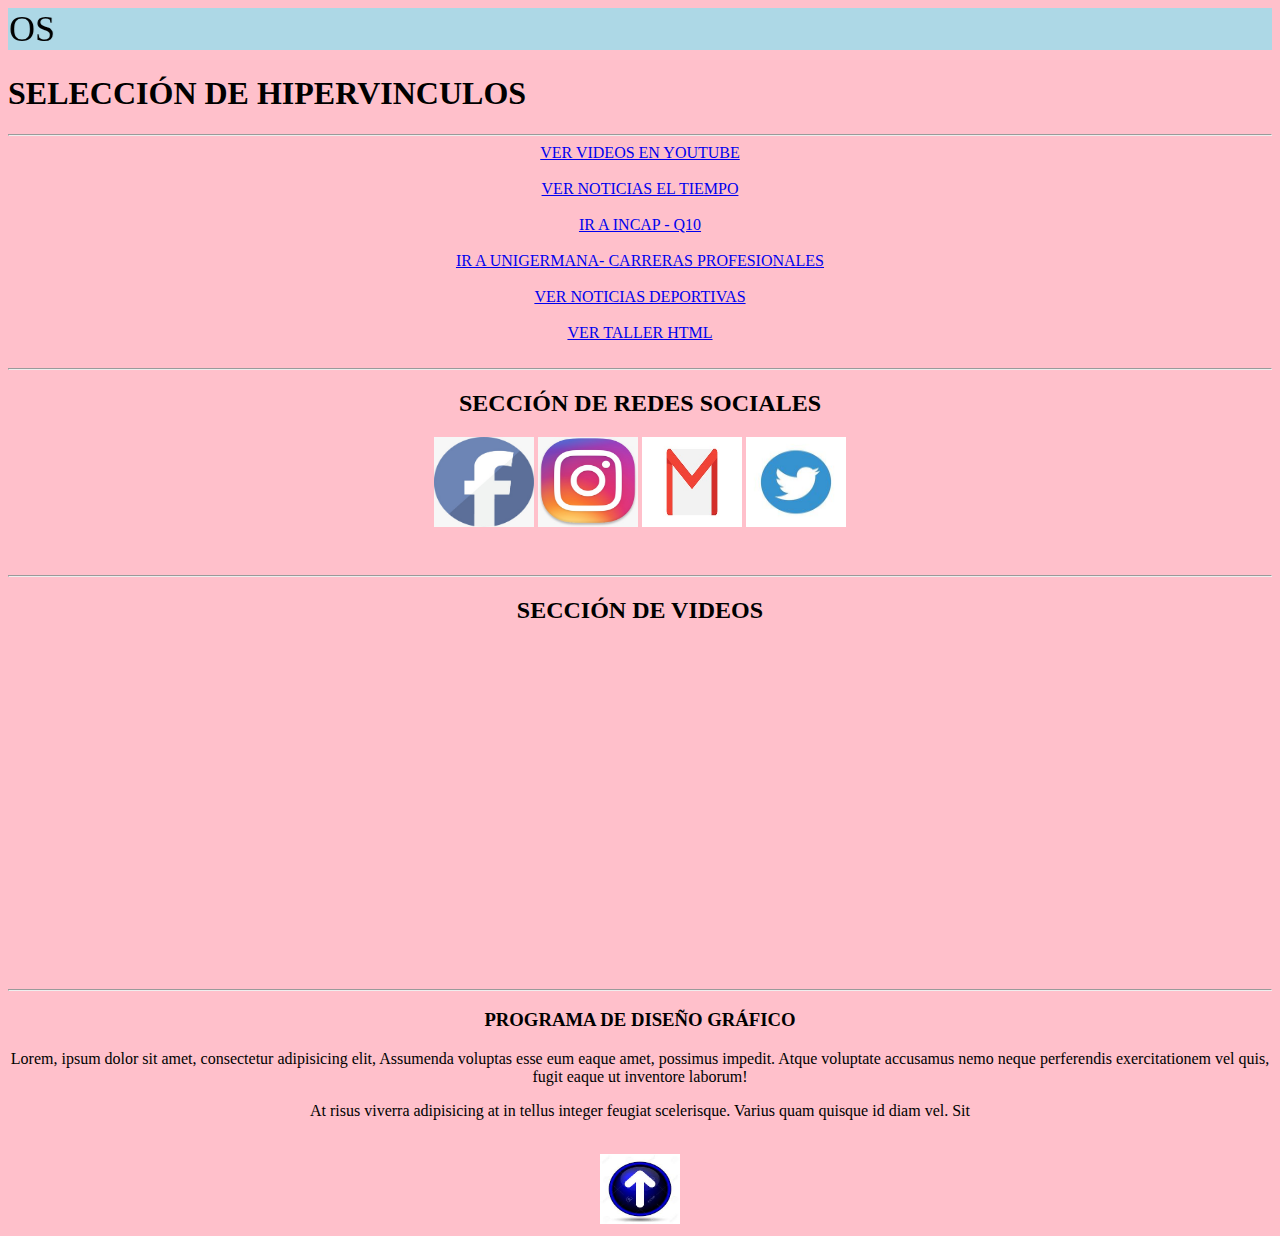
<file: SEMANA.5/ejercicio2.html>
<!DOCTYPE html>
<html>
<head>
    <title>PAGINA WEB CON HIPERVINCULOS E IMAGENES </title>
    <meta name="autor" content="HELADIO POLO CASTRO"/>
    <meta lang="es">
    <meta name="description" content="pagina web de elementos">
    <meta charset="UTF-8">
    <meta http-equiv="X-UA-Compatible" content="IE=edge">
    <title>Document</title>
</head>
<body bgcolor="pink">
    <marquee bgcolor=lightblue behavior="alternative"direction="right"style="font-size:36px;">PAGINA WEB DE HIPERVINCULOS </marquee>
    <!--Un anclaje interno-->
    <a name ="INICIO"></a></body></br>
    <!--Seccion de hipervinculos-->
    <h1 alingn="center">SELECCIÓN DE HIPERVINCULOS</h1>
    <hr><center>
    <a href="http://www.youtube.com" target="_blank"> VER VIDEOS EN YOUTUBE </a><br><br>
    <a href="http://www.eltiempo.com" target="_blank"> VER NOTICIAS EL TIEMPO </a><br><br>
    <a href="http://www.incap.edu.co" target="_blank"> IR A INCAP - Q10</a><br><br>
    <a href="http://www.unigermana.edu.co" target="_blank"> IR A UNIGERMANA- CARRERAS PROFESIONALES </a><br><br>
    <a href="http://www.as.com" target="blank">VER NOTICIAS DEPORTIVAS</a><br><br>
    <a href="web.html" target="blank">VER TALLER HTML </a><br><br>
    <hr>
    <!--Seccion redes sociales-->
<h2 align="center">SECCIÓN DE REDES SOCIALES</h2>

<center>
    <img class="responsive"src="img/facebook.jpeg" width="100" height="90" alt="facebook">
    <img class="responsive"src="img/Instagram.jpeg" width="100" height="90" alt="instagram">
    <img class="responsive" src="img/gmail.jpeg" width="100" height="90" alt="gmail">
    <img class="responsive" src="img/twitter.jpg" width="100" height="90" alt="twitter"
</center>

<br><br><br>
<hr>
<!--Seccion videos embebidos-->
<h2 align="center">SECCIÓN DE VIDEOS</h2>
<br>
    <center> <iframe class="responsive"width="560" height="315" src="https://www.youtube.com/embed/rbuYtrNUxg4" title="YouTube Video Player" frameborder="0" allow="accelerometer; autoplay; clipboard-write; encrypted-media; gyroscope; picture-in-picture"
        allowfullscreen></iframe>
<br>
<hr>
<h3 align ="center">PROGRAMA DE DISEÑO GRÁFICO</h3>
<p>Lorem, ipsum dolor sit amet, consectetur adipisicing elit, Assumenda voluptas esse eum eaque amet, possimus impedit. Atque voluptate accusamus nemo neque perferendis exercitationem vel quis, fugit eaque ut inventore laborum!</p>

<p>At risus viverra adipisicing at in tellus integer feugiat scelerisque. Varius quam quisque id diam vel. Sit</p>
</p>
<br>
<!-- Anclaje interno con imagen-->
<center><a href="#INICIO"><img src="img/flecha azul.jpeg" width="80" height="70" alt="inicio"> </a></center>
</body>
</html>
</file>
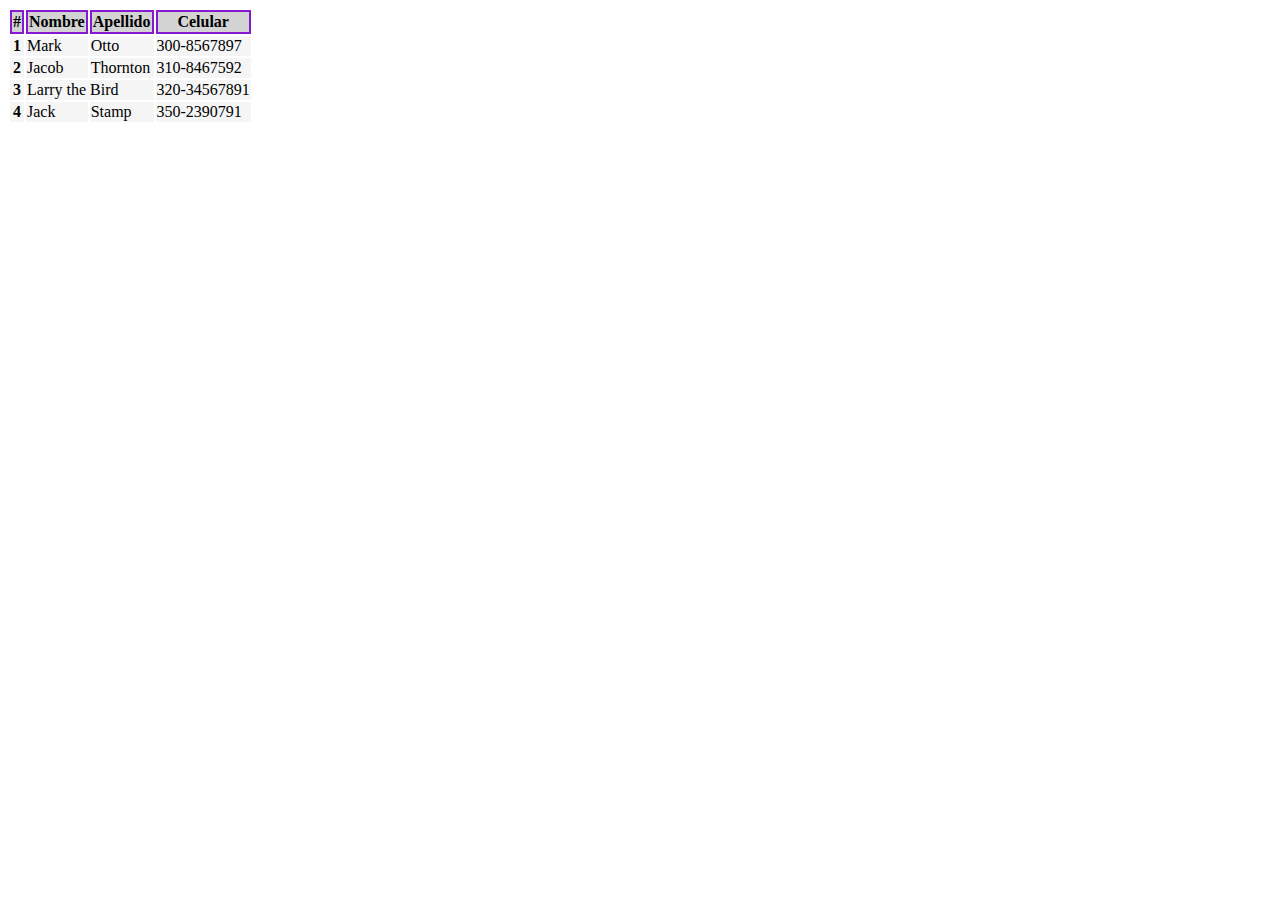
<file: SEMANA9/ejercicio1.html>
<!DOCTYPE html>
<html lang="en">
<head>
    <meta charset="UTF-8">
    <meta http-equiv="X-UA-Compatible" content="IE=edge">
    <meta name="viewport" content="width=device-width, initial-scale=1.0">
    <title>Bootstrap TABLE</title>
<!-- Latest compiled and minified CSS --> 
<link href="https://cdn.jsdelivr.net/npm/bootstrap@5.1.3/dist/css/bootstrap.min.css" rel="stylesheet" integrity="sha384-1BmE4kWBq78iYhFldvKuhfTAU6auU8tT94WrHftjDbrCEXSU1oBoqyl2QvZ6jIW3" crossorigin="anonymous">

    <style>
    div[class^=col] {
    padding-top:.75rem;
    padding-bottom: .75rem;
    }
        thead{
        background-color: lightgray;
        }
        table thead tr th  {
        border:2px solid rgb(135, 25, 209);
        }
        tbody{
        background-color: whitesmoke;
        }

    </style>
</head>

<body>
    <table class="table table-hover">
        <thead class="border border-2 border-secondary">
        <tr>
            <th scope="col">#</th>
            <th scope="col">Nombre</th>
            <th scope="col">Apellido</th>
            <th scope="col">Celular</th>
        </tr>
        </thead>
        <tbody class="border-2 border-dark">
        <tr>
            <th scope="row">1</th>
            <td>Mark</td>
            <td>Otto</td>
            <td>300-8567897</td>
        </tr>
        <tr>
            <th scope="row">2</th>
            <td>Jacob</td>
            <td>Thornton</td>
            <td>310-8467592</td>
        </tr>
        <tr>
            <th scope="row">3</th>
            <td colspan="2">Larry the Bird</td>
            <td>320-34567891</td>
        </tr>
        <tr>
            <th scope="row">4</th>
            <td >Jack</td>
            <td >Stamp</td>  
            <td>350-2390791</td>
        </tr>
        </tbody>
    </table>
</body>
</html>
</file>
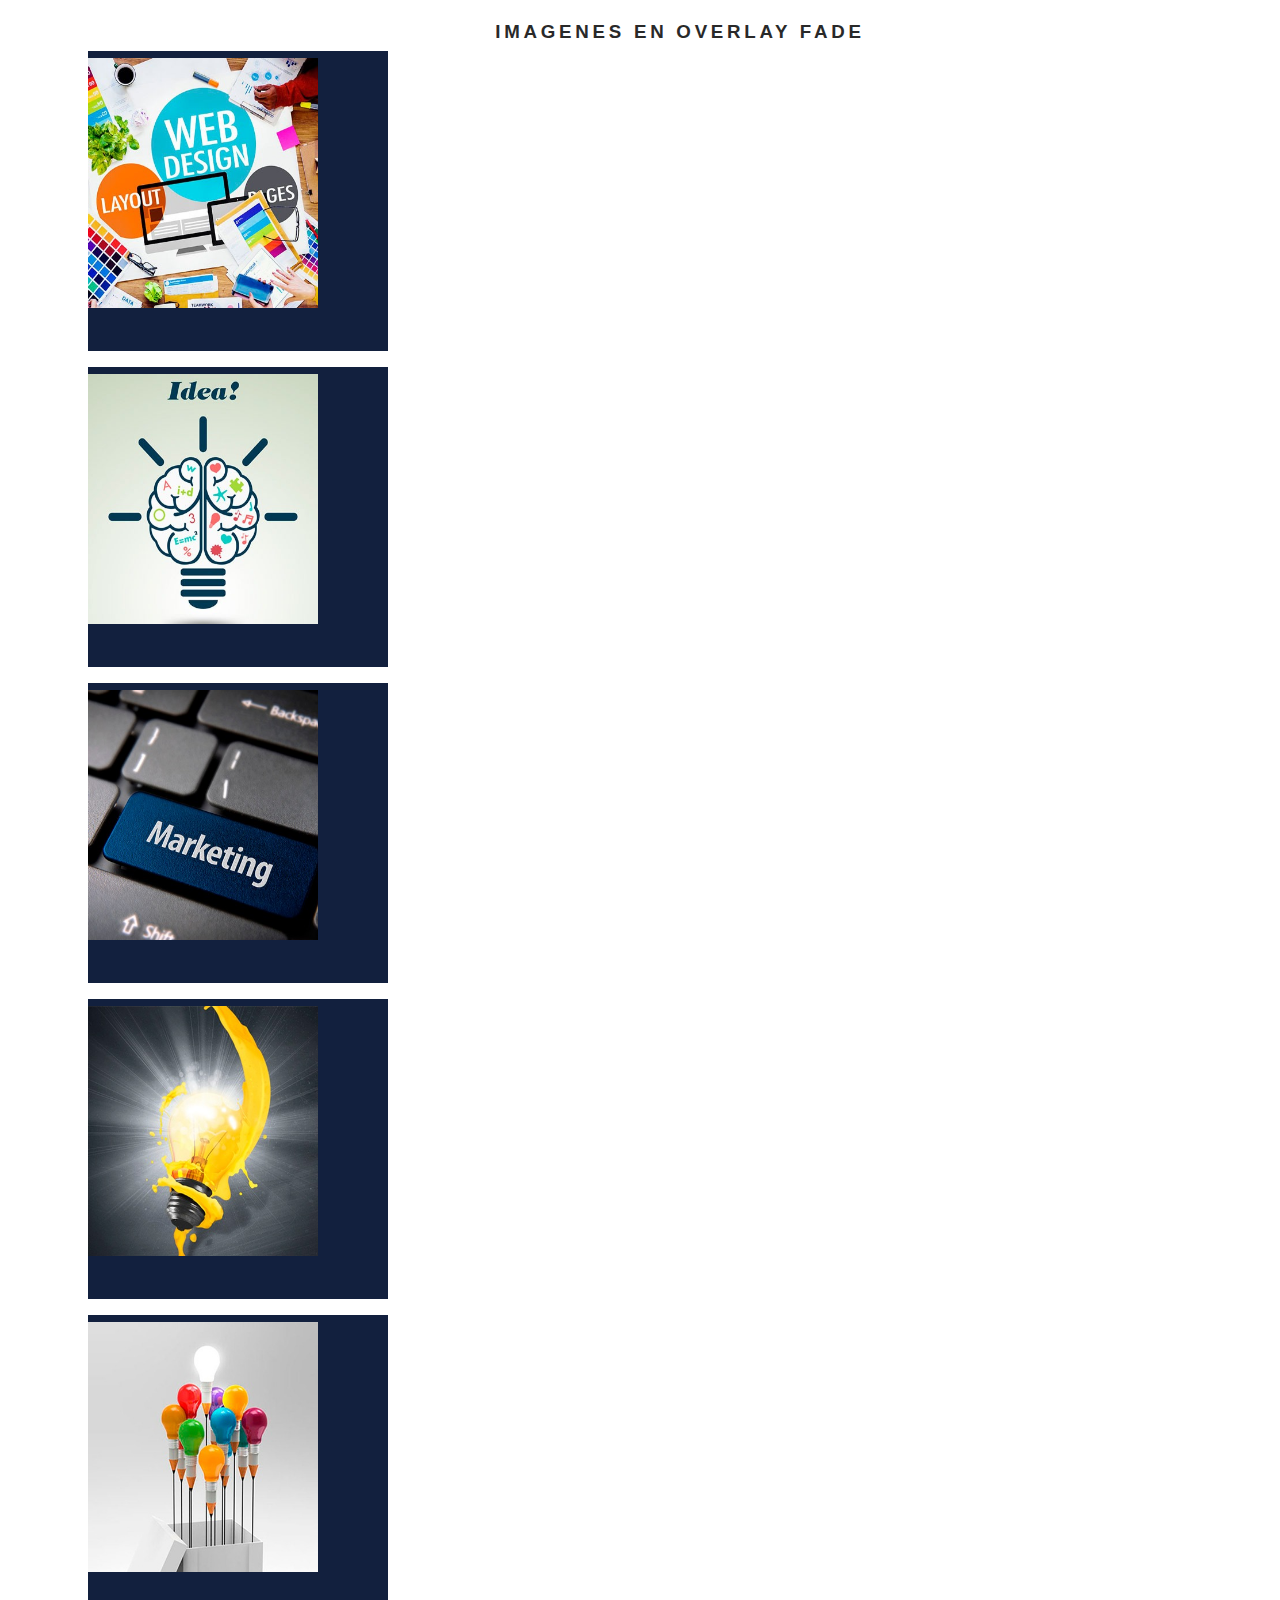
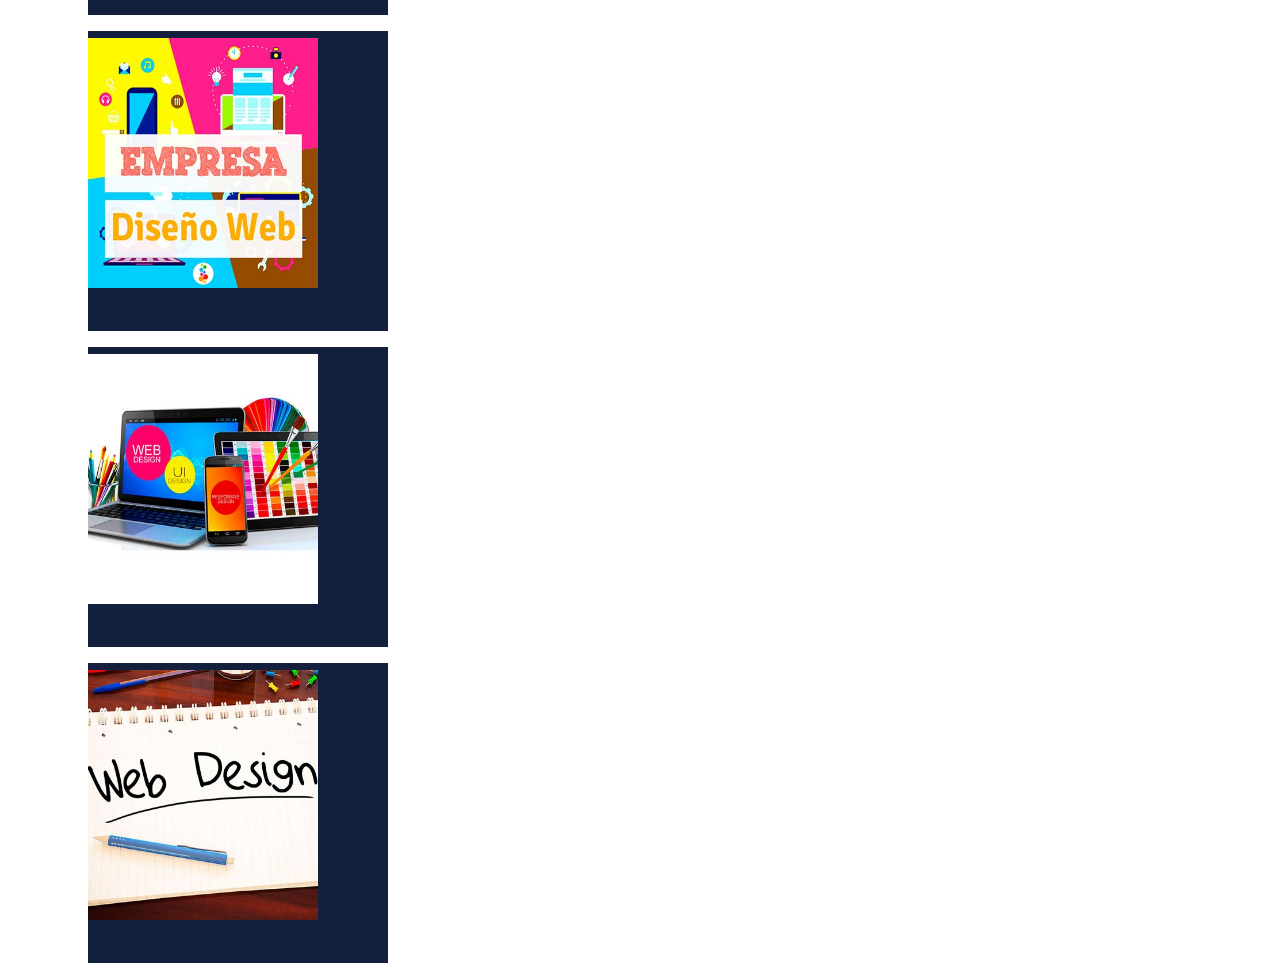
<file: SEMANA9/ejercicio2.html>
<html>
<head>
<!-- Latest compiled and minified CSS --> 
<link href="https://cdn.jsdelivr.net/npm/bootstrap@5.1.3/dist/css/bootstrap.min.css" rel="stylesheet" integrity="sha384-1BmE4kWBq78iYhFldvKuhfTAU6auU8tT94WrHftjDbrCEXSU1oBoqyl2QvZ6jIW3" crossorigin="anonymous">

<link rel="stylesheet" href="estilos.css">
</head>
<body>
<div class="row Blanco2" id="Blanco2">
    <div class="col-md-12">
        <div class="Contenido-wide"><br>
            <h3 class="subt">IMAGENES EN OVERLAY FADE</h3>
        </div>
    </div>
    <div class="row row2">
        <div class="content_img col-sm-12 col-md-6 col-lg-3 Widget-1" id="WidgetP1">
            <img src='img/web.jpeg' class="showText img-fluid">
            <div><br><br><br> Diseño web <br>2022
                <span class="Rotate">+</span></div>
        </div>

        <div class="content_img col-sm-12 col-md-6 col-lg-3 Widget-2" id="WidgetP2">
            <img src='img/idea.jpeg' class="showText img-fluid">
            <div><br><br><br> Diseño web <br>2022
                <span class="Rotate">+</span></div>
        </div>

        <div class="content_img col-sm-12 col-md-6 col-lg-3 Widget-3" id="WidgetP3">
            <img src='img/marketing.jpeg' class="showText img-fluid">
            <div><br><br><br> Diseño web<br>2022
                <span class="Rotate">+</span></div>
        </div>

        <div class="content_img col-sm-12 col-md-6 col-lg-3 Widget-4" id="WidgetP4">
            <img src='img/CONTABILIDAD.jpeg' class="showText img-fluid">
            <div><br><br><br> Diseño web<br>2022
                <span class="Rotate">+</span></div>
        </div>
    </div>

    <div class="row row2">
        <div class="content_img col-sm-12 col-md-6 col-lg-3 Widget-5" id="WidgetP5">
            <img src='img/ocupacional.jpeg' class="showText img-fluid">
            <div><br><br><br> Diseño web <br>2022
                <span class="Rotate">+</span></div>
        </div>

        <div class="content_img col-sm-12 col-md-6 col-lg-3 Widget-6" id="WidgetP6">
            <img src='img/salud oral.jpeg' class="showText img-fluid">
            <div><br><br><br> Diseño web <br>2022
                <span class="Rotate">+</span></div>
        </div>

        <div class="content_img col-sm-12 col-md-6 col-lg-3 Widget-7" id="WidgetP7">
            <img src='img/web 2.jpeg' class="showText img-fluid">
            <div><br><br><br> Diseño web <br>2022
                <span class="Rotate">+</span></div>
        </div>

        <div class="content_img col-sm-12 col-md-6 col-lg-3 Widget-8" id="WidgetP8">
            <img src='img/web design.jpeg' class="showText img-fluid">
            <div><br><br><br> Diseño web<br>2022
                <span class="Rotate">+</span></div>
        </div>
    </div>
</div><!-- cierre container-->
</body>
</html>
</file>
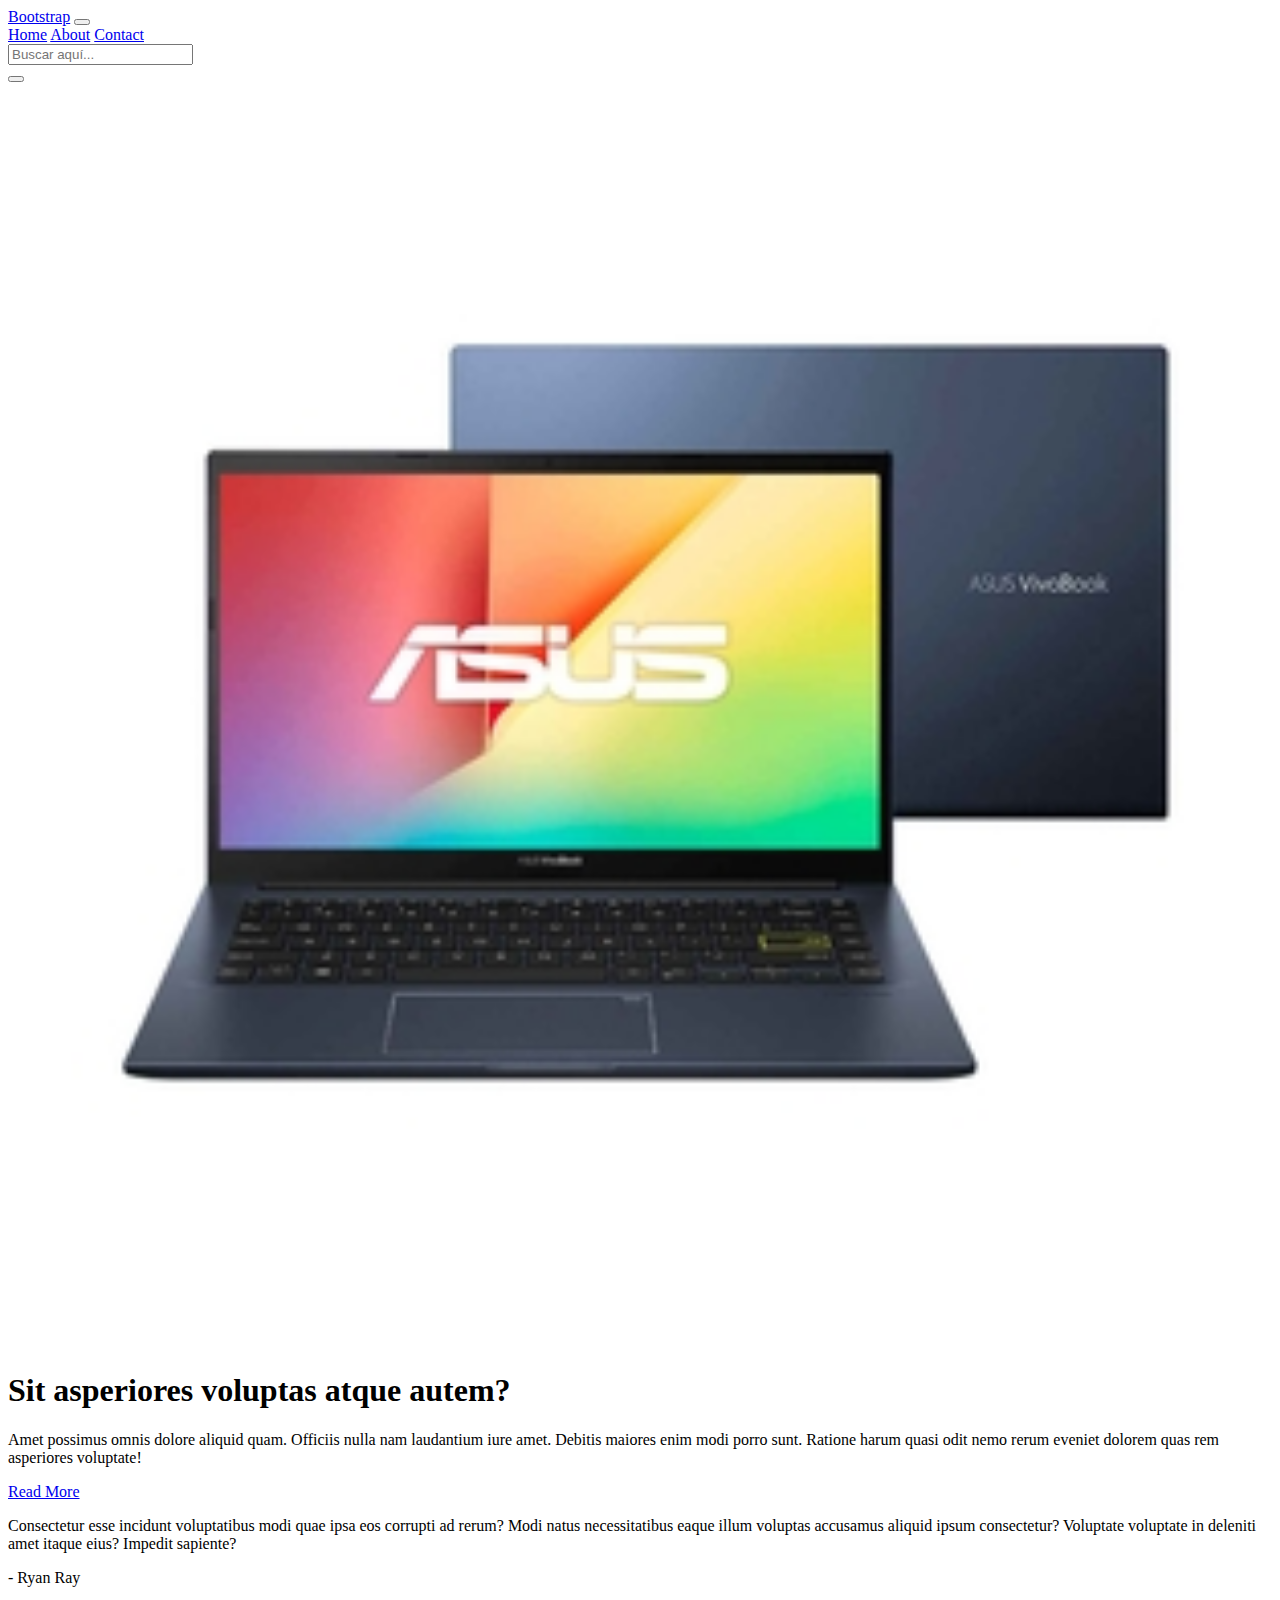
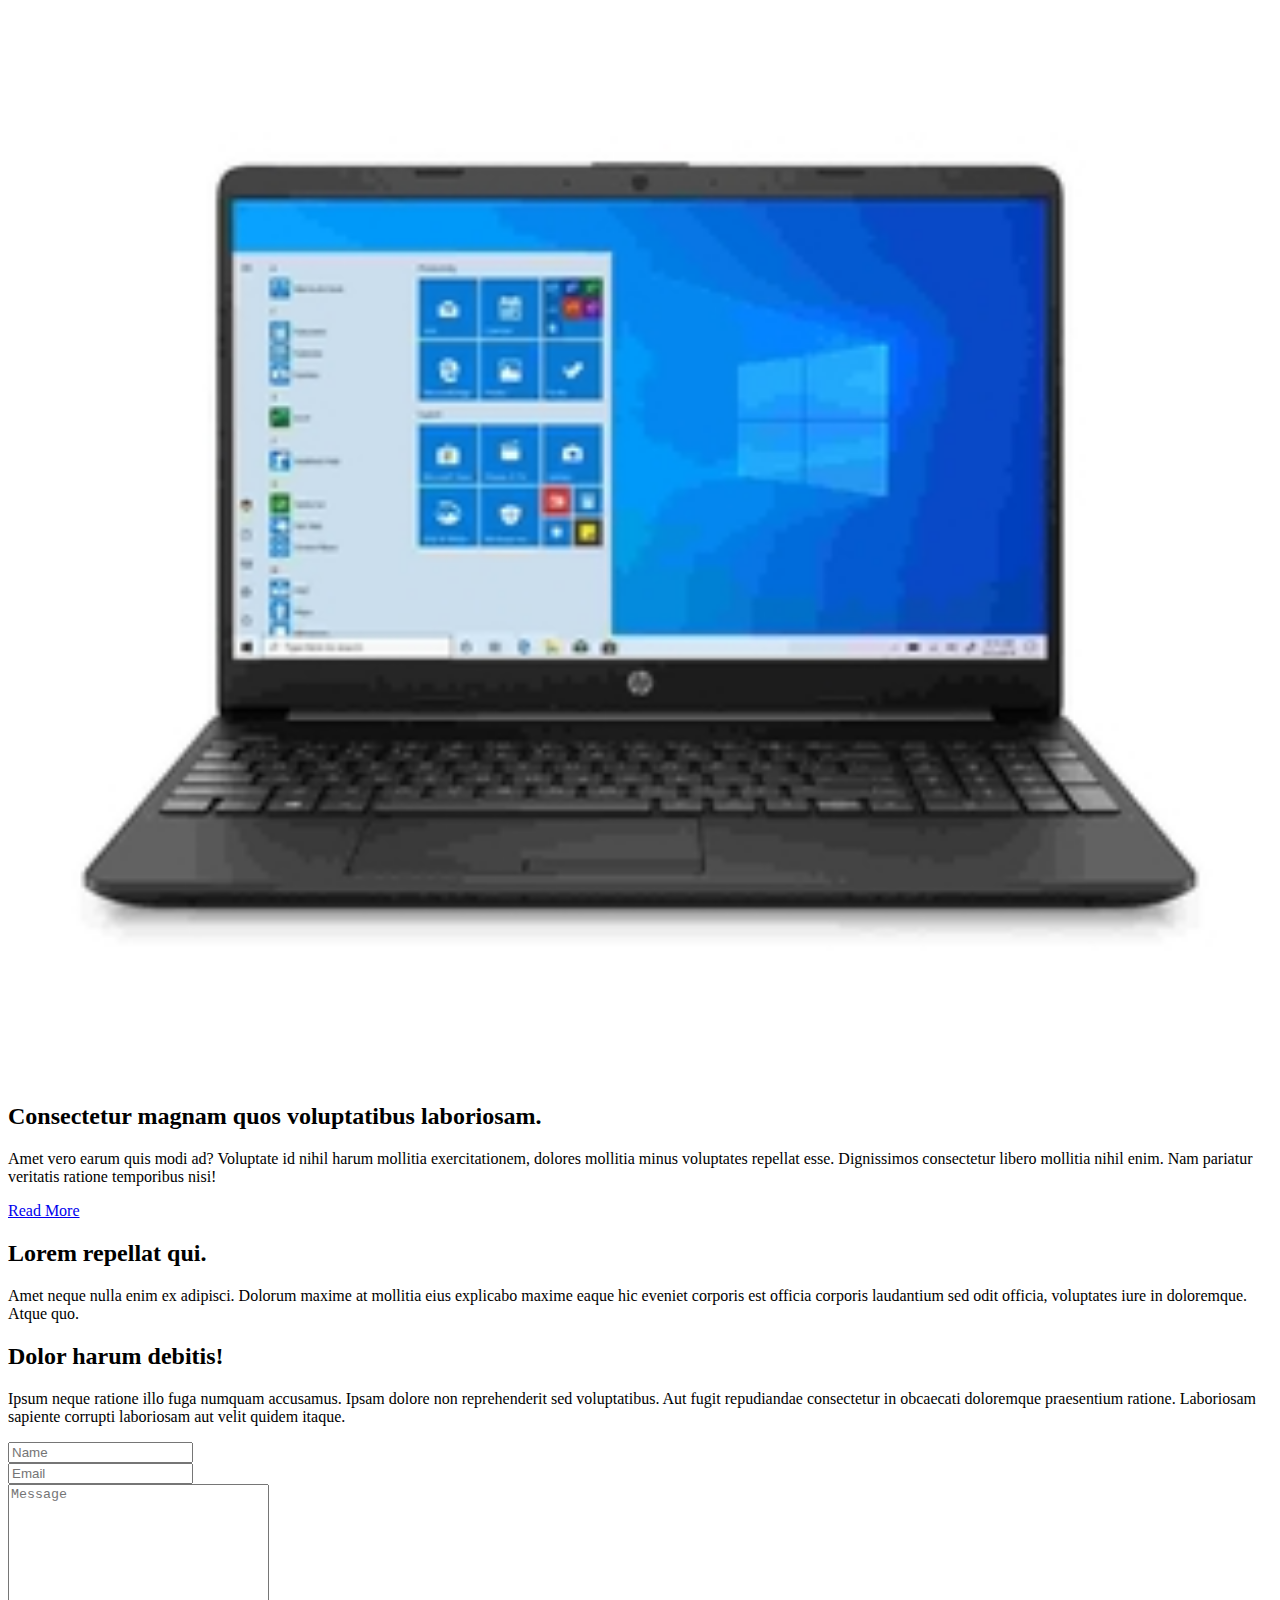
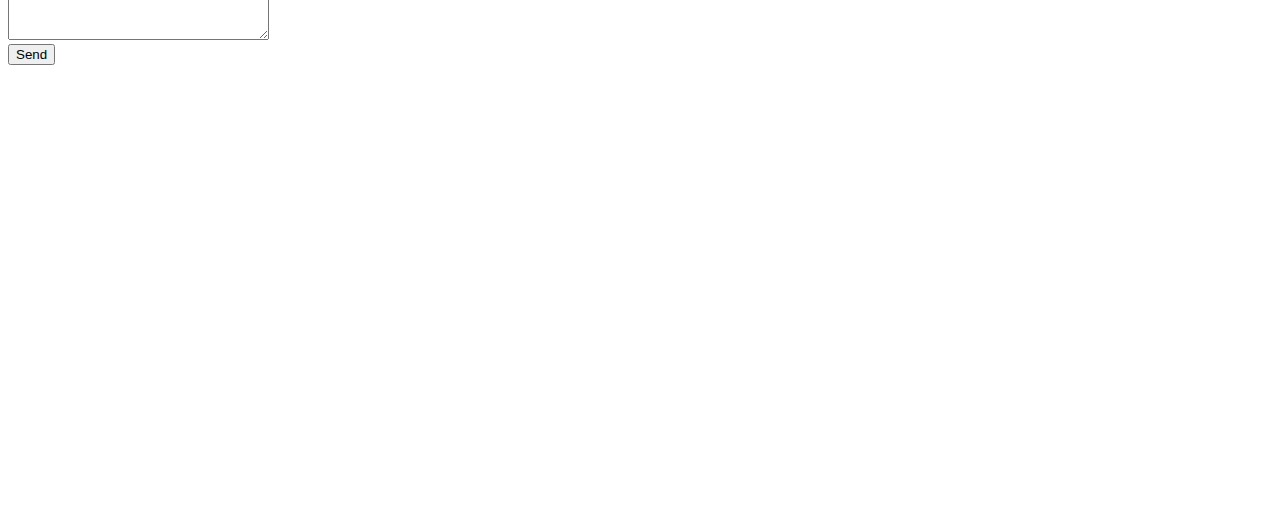
<file: SEMANA9/ejercicio3.html>
<!DOCTYPE html>
<html lang="en">
<head>
    <meta charset="UTF-8"/>
    <title>Bootstrap Website 4.1</title>
    <!-- LINK FONTAWESOME -->
    <link rel="stylesheet" href="https://use.fontawesome.com/releases/v5.8.1/css/all.css" integrity="sha384-50oBUHEmvpQ+1lW4y57PTFmhCaXp0ML5d60M1M7uH2+nqUivzIebhndOJK28anvf" crossorigin="anonymous">
    <!-- GOOGLE FONT -->
    <link href="https://fonts.googleapis.com/css?family=Titillium+Web" rel="stylesheet" />
    <!-- BOOTSTRAP 4 -->
    <link rel="stylesheet" href="https://stackpath.bootstrapcdn.com/bootstrap/4.1.0/css/bootstrap.min.css" integrity="sha384-9gVQ4dYFwwWSjIDZnLEWnxCjeSWFphJiwGPXr1jddIhOegiu1FwO5qRGvFXOdJZ4" crossorigin="anonymous">
    
    <!-- CUSTOM CSS -->
    
</head>
<body>

    <!-- NAVIGATION -->
    <nav class="navbar navbar-expand-lg navbar-light bg-light fixed-top">
    <a class="navbar-brand" href="#">Bootstrap</a>
    <button class="navbar-toggler" type="button" data-toggle="collapse" data-target="#navbarNavAltMarkup" aria-controls="navbarNavAltMarkup" aria-expanded="false" aria-label="Toggle navigation">
        <span class="navbar-toggler-icon"></span>
    </button>
    <div class="collapse navbar-collapse" id="navbarNavAltMarkup">
        <div class="navbar-nav ml-auto">
        <a class="nav-item nav-link" href="#header">Home</a>
        <a class="nav-item nav-link" href="#info-one">About</a>
        <a class="nav-item nav-link" href="#contact">Contact</a>
        </div>
        <form class="navbar-form navbar-left" action=" ">
        <div class="input-group">
            <input type="text" class="form-control" placeholder="Buscar aquí..." name="search">
                <div class="input-group-btn">
                    <button class="btn btn-default" type="submit">
                        <i class="fas fa-search"></i>
                    </button>
                </div>
        </div>
        </form>
    </div>
    </nav>

    <!-- SECTION -->
    <section id="header">
    <div class="container mt-5">
        <div class="row">
        <div class="col-md-6 col-sm-6">
            <div class="header-content-left">
            <img src="img/asus.jpeg" style="width: 100%;">
            </div>  
        </div>
        <div class="col-md-6 col-sm-6">
            <div class="header-content-right">
            <h1 class="display-4">Sit asperiores voluptas atque autem?</h1>
            <p class="mt-5">Amet possimus omnis dolore aliquid quam. Officiis nulla nam laudantium iure amet. Debitis maiores enim modi porro sunt. Ratione harum quasi odit nemo rerum eveniet dolorem quas rem asperiores voluptate!</p>
            <a href="#" class="btn btn-outline-secondary header-btn btn-lg mt-2">Read More</a>
            </div>
        </div>
        </div>
    </div>
    </section>

    <section id="testimonial">
    <div class="container">
        <p class="h2 mb-2">
        Consectetur esse incidunt voluptatibus modi quae ipsa eos corrupti ad rerum? Modi natus necessitatibus eaque illum voluptas accusamus aliquid ipsum consectetur? Voluptate voluptate in deleniti amet itaque eius? Impedit sapiente?
        </p>
        <p class="h4">- Ryan Ray</p>
    </div>
    </section>

    <section id="info-one">
    <div class="container">
        <div class="row mt-5">
        <div class="col-md-6">
            <div class="info-left">
            <img src="img/portatil.jpeg" style="width: 100%">
            </div>
        </div>
        <div class="col-md-6 my-auto">
            <div class="info-right">
            <h2>Consectetur magnam quos voluptatibus laboriosam.</h2>
            <p>Amet vero earum quis modi ad? Voluptate id nihil harum mollitia exercitationem, dolores mollitia minus voluptates repellat esse. Dignissimos consectetur libero mollitia nihil enim. Nam pariatur veritatis ratione temporibus nisi!</p>
            <a href="#" class="btn btn-outline-secondary btn-lg">Read More</a>
            </div>
        </div>
        </div>
    </div>
    </section>

    <section id="info-two">
    <div class="container">
        <div class="row my-5">
        <div class="col-md-6">
            <h2>Lorem repellat qui.</h2>
            <p>Amet neque nulla enim ex adipisci. Dolorum maxime at mollitia eius explicabo maxime eaque hic eveniet corporis est officia corporis laudantium sed odit officia, voluptates iure in doloremque. Atque quo.</p>
        </div>
        <div class="col-md-6">
            <h2>Dolor harum debitis!</h2>
            <p>Ipsum neque ratione illo fuga numquam accusamus. Ipsam dolore non reprehenderit sed voluptatibus. Aut fugit repudiandae consectetur in obcaecati doloremque praesentium ratione. Laboriosam sapiente corrupti laboriosam aut velit quidem itaque.</p>
        </div>
        </div>
    </div>
    </section>

    <footer id="contact">
    <div class="container">
        <div class="row">
        <div class="col-md-5">

            <form class="card mt-4">
            <div class="card-body">
                <div class="form-group">
                <input type="text" class="form-control" placeholder="Name">
                </div>
                <div class="form-group">
                <input type="text" class="form-control" placeholder="Email">
                </div>
                <div class="form-group">
                <textarea cols="30" rows="10" placeholder="Message" class="form-control"></textarea>
                </div>
                <button class="btn btn-outline-secondary btn-block">
                Send
                </button>
            </div>
            </form>
        </div>
        <div class="col-md-5">
            <iframe src="https://www.google.com/maps/embed?pb=!1m18!1m12!1m3!1d3976.601299447255!2d-74.06063388517323!3d4.664958896611432!2m3!1f0!2f0!3f0!3m2!1i1024!2i768!4f13.1!3m3!1m2!1s0x8e3f9e89a2998c55%3A0x545727d5873cd822!2sUnilago%20-%20computadores%20portatiles%20ASYSCOM!5e0!3m2!1ses!2sco!4v1663551329828!5m2!1ses!2sco" width="600" height="450" style="border:0;" allowfullscreen="" loading="lazy" referrerpolicy="no-referrer-when-downgrade"></iframe>
        </div>

        </div>
        
    </div><!-- cierre container-->
    </footer>

    <!-- SCRIPTS -->
    <script src="https://code.jquery.com/jquery-3.3.1.slim.min.js" integrity="sha384-q8i/X+965DzO0rT7abK41JStQIAqVgRVzpbzo5smXKp4YfRvH+8abtTE1Pi6jizo" crossorigin="anonymous"></script>
    <script src="https://cdnjs.cloudflare.com/ajax/libs/popper.js/1.14.0/umd/popper.min.js" integrity="sha384-cs/chFZiN24E4KMATLdqdvsezGxaGsi4hLGOzlXwp5UZB1LY//20VyM2taTB4QvJ" crossorigin="anonymous"></script>
    <script src="https://stackpath.bootstrapcdn.com/bootstrap/4.1.0/js/bootstrap.min.js" integrity="sha384-uefMccjFJAIv6A+rW+L4AHf99KvxDjWSu1z9VI8SKNVmz4sk7buKt/6v9KI65qnm" crossorigin="anonymous"></script>

</body>
</html>
</file>
<file: pagina final html/Actividad guia 1 bootstrap/BOOTSTRAP/css/style.css>
body{
	margin: 0;
	padding: 0;
	font-family: 'BenchNine', sans-serif;
}
li{
	list-style: none;
}
a:hover, a:visited, a{
	text-decoration: none;
}
h1, h2{
	text-transform: uppercase;
	font-weight: bold;
}


/*header area*/
.top-header{
	background: #fff !important;
	position: fixed;
	width: 100%;
	z-index: 99999;
}
.header-backup{
	width: 20px;
	height: 119px;
	background: transparent;
	margin:auto;
}
.top-header img.logo{
	margin-bottom: 15px;
	margin-top: 0;
	transition:all .5s ease 0s;
  -webkit-transition:all .5s ease 0s;
  -moz-transition:all .5s ease 0s;
  -o-transition:all .5s ease 0s;
  -ms-transition:all .5s ease 0s;
}
.navbar-default {
  background-color: transparent;
  border-color: transparent;
  margin-bottom: 0;
  margin-top: 8px;
  transition:all .5s ease 0s;
  -webkit-transition:all .5s ease 0s;
  -moz-transition:all .5s ease 0s;
  -o-transition:all .5s ease 0s;
  -ms-transition:all .5s ease 0s;
}
.nav-bar{
	margin-top: 27px;
}
.navbar-toggle span{
	color: #fff;
}
ul.nav{
	margin: 0;
	padding: 0;
}
.navbar-default .navbar-nav>li>a {
 	font-size: 24px;
	color: #000;
	text-transform: uppercase;
	transition: all .7s ease 0s;
	-webkit-transition: all .7s ease 0s;
	-moz-transition: all .7s ease 0s;
	-o-transition: all .7s ease 0s;
	-ms-transition: all .7s ease 0s;
	padding: 14px 15px;
	font-weight: bold;
}
.navbar-default .navbar-nav>li>a:hover{
	color: rgb(136, 178, 240);
}
.navbar-default .navbar-toggle .icon-bar {
  background-color: rgb(0, 0, 0);
}
li a.active{
	color: #000000 !important;
}
.navbar-default .navbar-toggle {
  border-color: #fff;
  margin-top: 4px;
}



/*slider area*/
.slider-row{
	margin: 0;
	padding: 0;
}
.slider-wrapper{
	margin: 0;
	padding: 0 !important;
	background: #000 !important;
}
.carousel-caption h1{
	font-size: 157px;
	color: rgb(245, 0, 0);
	text-transform: uppercase;
	margin-bottom: 0;
}
.carousel-caption p{
	font-size: 40px;
	color: #fff;
	text-transform: uppercase;
	font-weight: bold;
	margin-top: 0;
}
.carousel-caption button{
	width: 240px;
	height: 60px;
	background: #dd9c23;
	color: #fff;
	font-size: 30px;
	text-transform: uppercase;
	border:0;
	transition:all .5s ease 0s;
	-webkit-transition:all .5s ease 0s;
	-moz-transition:all .5s ease 0s;
	-o-transition:all .5s ease 0s;
	-ms-transition:all .5s ease 0s;
}
.carousel-caption button:hover{
	background: #2a2a2a;
}
.carousel-control{
	width: 5%;
}
.carousel-inner{
	background: -webkit-linear-gradient(left, #000 , rgb(255, 145, 0)); /* For Safari 5.1 to 6.0 */
	background: -o-linear-gradient(left, #000, blue); /* For Opera 11.1 to 12.0 */
	background: -moz-linear-gradient(left, #000, blue); /* For Firefox 3.6 to 15 */
	background: linear-gradient(to left, #000 , blue); /* Standard syntax */
}
.item{
	position: relative;
}
.carousel-caption {
	position: absolute;
	text-align: left;
	left: 12%;
    line-height: 1;
    top: 50%;
    margin-top: -100px;
}
.carousel-control .glyphicon-chevron-left, .carousel-control .icon-prev {
  font-size: 18px;
  padding: 5px;
  background: #fff;
  border-radius: 50%;
  color: transparent;
  margin-left: 0;
  margin-top: 50px;
}
.carousel-control .glyphicon-chevron-right, .carousel-control .icon-next {
  font-size: 18px;
  padding: 5px;
  background: #fff;
  border-radius: 50%;
  color: transparent;
  margin-right: 0;
  margin-top: 50px;
}

/*about area*/
.about h1{
	font-size: 80px;
	color: #f5ad11;
	margin-top: 50px;
}

.about p{
	font-size: 14px;
	color: rgb(0, 0, 0);
	font-family: 'Open Sans', sans-serif;
	padding: 0 25px;
	padding-bottom: 30px;
}

.about h2{
	font-size: 90px;
	color: #f0bb0d;
	margin-top: 180px;
}
.about h4{
	font-size: 24px;
	color: #737373;
	margin-bottom: 45px;
}
.about-img img{
	width: 100%;
}
.single-about-detail{
	position: relative;
}
.pentagon-text h1{
	font-size: 60px;
	color: #ffa600;
	margin-top: 0;
	transition: all .7s ease 0s;
	-webkit-transition: all .7s ease 0s;
	-moz-transition: all .7s ease 0s;
	-o-transition: all .7s ease 0s;
	-ms-transition: all .7s ease 0s;
	position: absolute;
	  left: 15%;
	  width: 50px;
	  top: -6%;
}
.pentagon-text {
  width: 70px;
  height: 52px;
  background: #fff;
  position: relative;
   top: -30px;
  left: 43%;
}
.pentagon-text:before {
  content: "";
  position: absolute;
  top: -15px;
  left: 0;
  width: 0;
  height: 0;
  border-left: 34px solid transparent;
  border-right: 35px solid transparent;
  border-bottom: 15px solid rgb(255, 253, 253);
}
.pentagon-text:after {
  content: "";
  position: absolute;
  bottom: -15px;
  left: 0;
  width: 0;
  height: 0px;
  border-left: 36px solid transparent;
  border-right: 34px solid transparent;
  border-top: 15px solid rgb(248, 247, 247);
}
.about-details{
	background: #b98719da;
	border-top: 2px solid #fff;
	transition: all .7s ease 0s;
	-webkit-transition: all .7s ease 0s;
	-moz-transition: all .7s ease 0s;
	-o-transition: all .7s ease 0s;
	-ms-transition: all .7s ease 0s;
}
.about-details h3{
	font-size: 36px;
	color: #fff;
	margin-top: 0;
}
.about-details p{
	font-size: 13px;
	color: #fff;
	font-family: 'Open Sans', sans-serif;
	padding: 0 25px;
	padding-bottom: 30px;
}
.single-about-detail:hover .about-details{
	background: #3a9dca;
}
.single-about-detail:hover .pentagon-text h1{
	color: #3a9dca;
}


.service{
	background-color: #f7f7f7;
	background-repeat: repeat-y;
	margin-top: 40px;
}
.service h2{
	font-size: 90px;
	color: #c09318;
	margin-top: 70px;
	margin-bottom: 0;
}
.service h4{
	font-size: 24px;
	color: #fff;
	margin-top: 0;
	margin-bottom: 70px;
	display: block;
}
.single-service{
	text-align:center;
}
.single-service-img {
  width: 205px;
  height: 125px;
  padding-left:30px;
  position: relative;
}
.service-img {
  width: 205px;
  height: 125px;
  background: #1b5169;
  position: relative;
}
.single-service h3{
	margin-top: 10px;
	color: rgb(0, 0, 0);
	padding-bottom: 50px;
	position:relative;
}
.service-img img{
	position: absolute;
}



.sec_video{
	background: rgb(255, 255, 255);
	margin-top: 30px;
	margin-bottom: 30px;
}

/*contact section*/
.contact-caption{
	background: #b38d25;
}
.contact-heading h2{
	color: #fff;
	font-size: 90px;
}
.contact-info{
	padding-left: 40px;
}
.contact-info h3{
	padding-left: 0;
	font-size: 30px;
	color: #fff;
	text-transform: uppercase;
	font-weight: bold;
	border-bottom: 1px solid #ffffff;
	padding-bottom: 12px;
	margin-bottom: 0;
}
.contact-form h3{
	padding-left: 0;
	font-size: 30px;
	color: #fff;
	text-transform: uppercase;
	font-weight: bold;
	border-bottom: 1px solid #ffffff;
	padding-bottom: 12px;
	margin-bottom: 0;
}
.contact-info ul{
	margin: 0;
	padding: 0;
}
.contact-info ul li{
	font-family: 'Open Sans', sans-serif;
	font-size: 14px;
	color: rgb(255, 255, 255);
}
.contact-info i.fa{
	font-size: 16px;
  	padding-right: 12px;
  	width: 25px;
  	height: 38px;
}
.contact-info ul li span{
	font-weight: bold;
}
.contact-form input{
	width: 100%;
	height: 40px;
	background: #fff;
	font-size: 13px;
	color: #c7bf49;
	font-family: 'Open Sans', sans-serif;
	padding: 12px;
	border:0;
	margin-bottom: 12px;
}
.contact-form textarea{
	font-family: 'Open Sans', sans-serif;
	padding:12px;
	width: 100%;
	height: 140px;
	border:0;
	margin-bottom: 12px;
}
.info-detail{
	border-top: 1px solid #53cde5;
	padding-top: 15px;
}
.form{
	border-top: 1px solid #53cde5;
	padding-top: 15px;
	text-align: right;
}
.contact-form input.submit-btn{
	width: 180px;
	height: 50px;
	float: right;
	font-size: 24px;
	color: #fff;
	background-color: #c4a84b;
	background-repeat: no-repeat;
	padding: 0;
	font-family: 'BenchNine', sans-serif;
	font-weight: bold;
	
}
.contact-form{
	padding-right: 40px;
}

/*gmap*/
#map{
	height: 830px;
}
.map{
	margin-top: 80px;
	position: relative;
	overflow: hidden;
}
.contact{
	position: absolute;
	width: 100%;
	height: 830px;
	margin-top: 0px;
	left: 0;
	margin-top: -830px;
	background: rgba(0, 0, 0, 0.51);
}
.contact-caption{
	margin-top: 120px;
}

/*footer*/
.footer-para{
	margin: 0;
	padding: 0;
}
.footer p{
	font-size: 12px;
	color: #000;
	font-family: 'Open Sans', sans-serif;
	font-weight: 300;
	margin: 0;
	padding: 25px 0;

}
.footer a i.fa{
	font-size: 24px;
	color: #b1b1b1;
	padding: 22px 10px;
}
.footer a i.fa:hover{
	color: #e4bc4f;
}

.carousel-inner{
	position: relative;
}



/*======================css for carousel=========================*/
.carousel-fade .carousel-inner .item {
  opacity: 0;
  transition-property: opacity;
}

.carousel-fade .carousel-inner .active {
  opacity: 1;
}

.carousel-fade .carousel-inner .active.left,
.carousel-fade .carousel-inner .active.right {
  left: 0;
  opacity: 0;
  z-index: 1;
}

.carousel-fade .carousel-inner .next.left,
.carousel-fade .carousel-inner .prev.right {
  opacity: 1;
}

.carousel-fade .carousel-control {
  	z-index: 2;
    opacity: 1;
    background-image: linear-gradient(to right,rgba(0,0,0,.0001) 0,rgba(0, 0, 0, 0) 100%);
}
@media all and (transform-3d), (-webkit-transform-3d) {
    .carousel-fade .carousel-inner > .item.next,
    .carousel-fade .carousel-inner > .item.active.right {
      opacity: 0;
      -webkit-transform: translate3d(0, 0, 0);
              transform: translate3d(0, 0, 0);
    }
    .carousel-fade .carousel-inner > .item.prev,
    .carousel-fade .carousel-inner > .item.active.left {
      opacity: 0;
      -webkit-transform: translate3d(0, 0, 0);
              transform: translate3d(0, 0, 0);
    }
    .carousel-fade .carousel-inner > .item.next.left,
    .carousel-fade .carousel-inner > .item.prev.right,
    .carousel-fade .carousel-inner > .item.active {
      opacity: 1;
      -webkit-transform: translate3d(0, 0, 0);
              transform: translate3d(0, 0, 0);
    }
}

/* just for demo purpose */
    html,
    body,
    .carousel,
    .carousel-inner,
    .carousel-inner .item {
      height: 100%;
    }


/******************************
responsive area
********************************/

/* md */
@media (min-width: 992px) and (max-width: 1199px) {
	.navbar-default .navbar-nav>li>a {
	  font-size: 20px;
	  padding: 14px 12px;
	}
	.carousel-caption h1 {
  		font-size: 120px;
  	}
  	.carousel-caption p {
  		font-size: 32px;
  	}
  	.carousel-caption button {
	  width: 215px;
	  height: 55px;
	  font-size: 26px;
	}
	h2 {
  		font-size: 75px !important;
  	}
  	h4 {
  		font-size: 22px !important;
  	}
  	.person-detail h3 {
  		font-size: 26px;
  	}
  	.person-detail p {
  		font-size: 12px;
  	}

}

/* sm */
@media (min-width: 768px) and (max-width: 991px) {
	.navbar-default .navbar-nav>li>a {
	  font-size: 16px;
	  padding: 10px 8px;
	}
	.carousel-caption h1 {
  		font-size: 90px;
  	}
  	.carousel-caption p {
  		font-size: 30px;
  	}
  	.carousel-caption button {
		 width: 180px;
		 height: 50px;
		 background: #ffffff;
		 color: rgb(0, 0, 0);
		 font-size: 22px;
	}
	h2 {
  		font-size: 70px !important;
  	}
  	h4 {
  		font-size: 18px !important;
  	}
  	#map{
		height: 1050px;
	}
	.contact{
		margin-top:-1050px;
		height: 1050px;
	}
	.contact-caption {
	 margin-top: 110px;
	}
}

/* xs */
@media (min-width: 480px) and (max-width: 767px) {
	.header-logo img{
	  margin-top: 20px;
	}
	.navbar-default .navbar-nav>li>a {
	  font-size: 20px;
	}
	.carousel-caption {
	    margin-top: -110px;
	}
	.carousel-caption h1 {
  		font-size: 75px;
  	}
  	.carousel-caption p {
  		font-size: 25px;
  	}
  	.carousel-caption button {
	  width: 160px;
	  height: 40px;
	  font-size: 20px;
	}
	#map{
		height: 1120px;
	}
	.contact{
		height: 1120px;
		margin-top: -1120px;
	}
	h2 {
	  font-size: 70px !important;
	}
	h4{
  		font-size: 21px !important;
  	}
	.contact-info ul {
	  margin-left: 4px;
	}
	.contact-info i.fa {
	  width: 25px;
	}
	.contact-caption {
	  margin-top: 140px;
	}
}

/* XS Portrait */
@media (max-width: 479px) {
	.top-header img.logo {
	  margin: 20px 10px;
	}
	.header-logo{
		margin-top: 20px !important;
	}
	.navbar-default .navbar-toggle {
		 border-color: #fff;
		 margin-top: -7px;
		 right: 10%;
	}
	.navbar-default .navbar-nav>li>a {
	  font-size: 16px;
	  text-align: left;
	}
	.header-backup{
		  height: 80px;
	}
	.carousel-caption {
	    margin-top: -60px;
	}
	.carousel-caption h1 {
  		  font-size: 20px;
  	}
  	.carousel-caption p {
  		font-size: 12px;
  	}
	.carousel-caption button {
	  width: 90px;
	  height: 23px;
	  font-size: 16px;
	}
	.carousel-control .glyphicon-chevron-right, .carousel-control .icon-next {
	  margin-top: 30px;
	}
	.carousel-control .glyphicon-chevron-left, .carousel-control .icon-prev {
	  margin-top: 30px;
	}
	.about h2 {
	  font-size: 50px;
	  color: #fffb00;
	  margin-top: 30px;
	}
	.service h2 {
	  font-size: 50px;
	  margin-top: 40px;
	}
	.team h2 {
	  font-size: 50px;
	  margin-top: 40px;
	}
	h4 {
	  font-size: 18px !important;
	}
	.contact-caption{
		margin-top: 38%;
	}
	#map{
		height: 950px;
	}
	.contact{
		height: 950px;
		margin-top: -950px;
	}
	.contact-heading h2 {
	  font-size: 50px;
	  text-align: left;
	  margin-left: 15px;
	}
	.contact-info h3 {
	  margin-left: 8px;
	  font-size: 25px;
	  padding-bottom: 8px;
	}
	.info-detail {
	  margin-left: 8px;
	}
	.contact-info ul li {
	  font-size: 10px;
	}
	.contact-info i.fa {
	  font-size: 13px;
	  width: 20px;
	  height: 18px;
	}
	.contact-info, .contact-form{
		padding: 10px;
	}
	.contact-form h3 {
	  font-size: 25px;
	  padding-bottom: 8px;
	  margin-bottom: 0;
	  margin-right: 0px;
	}
	.footer a i.fa {
	  font-size: 18px;
	  padding: 25px 7px;
	}
	.footer p {
  		font-size: 10px;
  	}
}
</file>
<file: SEMANA 6/ejercicio.css>
* {
    box-sizing: border-box;
    margin: 0;
    padding: 0;
}
html {
    max-height: 100%;
}
body {
    font-family: Tahoma;
    font-size: 18px;
}
#header {
    background-color: rgb(226, 41, 143);
    border: 2px solid rgb(0, 0, 0);
    border-radius: 20px 20px 10px 10px;
    display: flex;
    flex-direction: row;
    justify-content: center;
    align-items: center;
    grid-area: header;
}
ul {
    padding: 0 0;
    margin: 0 1px;
}
li {
    display: inline;
    list-style: none;
    margin: 0 5px;
    font: bold 12px Verdana;
}
a {
    color: rgb(8, 8, 8);
    text-decoration: none;
}
#menu{
    grid-area: nav;
        background-color: rgb(233, 83, 165);
        border: 2px solid rgb(5, 51, 255);
        border-radius: 22px;
        display: flex;
        flex-direction: row;
        justify-content: space-between;
        align-items: center;
        padding: 5px;
        margin: 5px;
}
.buscarbox input {
    height: 25px;
    width: 0px;
    padding: 0px 0px;
    border-radius: 40px;
    border: 0px;
    padding-right: 50px;
    transition: 0.8s ease;
}
.buscarbox input:hover {
    width: 150px;
    padding-left: 10px;
    outline: none;
}
#main {
    grid-area: main;
    background-color: rgb(233, 83, 165);
    border: 2px solid rgb(5, 51, 255);
    max-width: 100%;
    height: auto;
}
figure,
figcaption {
    display: inline;
    margin: 45px;
    padding: 5px 5px;
}
.programa{
    display: inline-block;
    margin: 5px 5px;
        padding: 5px 5px;
        width: 45%;
        height: 200px;
        position: relative;
        border: 1px solid rgb(255, 255, 255);
        border-radius: 15px 15px;
    }
    section article {
        background-color: rgb(248, 248, 248);
        width: 200px;
        margin: 20px;
    }
    #sidebar {
        grid-area: sidebar;
        display: flex;
        flex-direction: column;
        justify-content: center;
        align-items: center;
    }
    iframe {
        max-width: 100%;
        height: auto;
    }
    #footer {
        grid-area: footer;
        background-color: rgb(233, 83, 165);
        border: 2px solid rgb(5, 51, 255);
        border-radius: 20px 20px 10px 10px;
        clear: both;
    }
    #grid-container>* {
        text-align: center;
        box-shadow: 1px 1px 7px 0px rgba(0, 0, 0, 0.75);
    }
        #grid-container {
    
            display: grid;
    
            grid-gap: 10px;
    
            grid-template:
    
                "header header header" 150px
                "nav nav nav" 50px
                "main main sidebar" 300px
                "main main sidebar" 300px
                "main main sidebar" 250px
                "footer footer footer" 150px /
                1000px 150px 300px;
    
        }
        #redes a {
            padding: 0;
            margin: 0;
        }
        #redes a i:hover {
            transform: scaleX(1.5);
        }
        .fa-home {
            color: rgb(158, 154, 154);
            font-size: 18px;
        }
        .fa-cart-arrow-down {
            color: rgb(158, 154, 154);
            font-size: 18px;
        }
        .fa-charging-station {
            color: rgb(158, 154, 154);
            font-size: 18px;
        }
        .fa-wpforms {
            color: rgb(158, 154, 154);
            font-size: 18px;
        }
        .fa-user {
            color: rgb(158, 154, 154);
            font-size: 18px;
        }
        .fa-search {
            color: rgb(158, 154, 154);
            font-size: 18px;
            
            }
            
            /*iconos fontawesome BAR SOCIAL*/
            
            .fab {
            
                color: rgb(5, 5, 5);
            
                border: 1px solid transparent;
            
                margin: 0px;
            
            }
            
            .fa-youtube-square {
            
                font-size: 32px;
            
                background-color: rgb(185, 24, 24);
            
            }
            
            .fa-facebook-square {
            
                font-size: 32px;
            
                background-color: rgb(44, 92, 196);
            
            }
            
            .fa-twitter-square {
            
                font-size: 32px;
            
                background-color: rgb(88, 185, 218);
            
            }
            
            .fa-whatsapp {
            
                font-size: 32px;
            
                background-color: rgb(85, 170, 45);
            
            }
            
            .fa-instagram {
            
                font-size: 32px;
            
                background-color: rgb(247, 99, 0);
            
            }
            .fa-bars {
                font-size: 30px;
                color: rgb(255, 255, 255);
            }
            .openmenu {
                display: none;
                cursor: pointer;
                font-size: 2 rem;
            }
            @media (max-width:1024px) {
                #grid-container {
                    grid-template:
                        "header header" 170px
                        "nav main" 800px "nav main" 700px "sidebar sidebar" 650px "footer footer" 100px / 250px 450px;
                            font-size: 75%;
                        }
                        #menu {
                            background-color: rgb(204, 0, 255);
                            border-radius: 22px;
                            display: block;
                            padding: 45px;
                            margin: 40px;
                            height: auto;
                            text-align: center;
                        }
                        #main {
                            display: flex;
                            flex-direction: column;
                            justify-content: space-between;
                            align-items: center;
                            flex-wrap: wrap;
                            max-width: 100%;
                        }
                        .programa {
                            display: flex;
                            flex-direction: column;
                            justify-content: space-between;
                            align-items: center;
                            flex-wrap: wrap;
                            max-width: 100%;
                            height: auto;
                            border: 1px solid rgb(255, 255, 255);
                        }
                        iframe {
                            max-width: 100%;
                            height: auto;
                        }
                        .buscarbox {
                            display: block;
                            padding: 5px;
                        }
                                }
                                @media (max-width:640px) {
                                #grid-container {
                                grid-template:
                                "header" 150px
                                "nav" 50px
                                "main" 1400px
                                "sidebar" 800px
                                "footer" 100px /
                                500px;
                                font-size: 60%;
                                }
                                #menu {
                                display: none;
                                }
                                .openmenu {
                                display: block;
                                position: absolute;
                                top: 10px;
                                right: 120px;
                                z-index: 99;
                                cursor: pointer;
                                }
                                #main {
                                display: flex;
                                flex-direction: column;
                                justify-content: space-between;
                                align-items: center;
                                flex-wrap: wrap;
                                max-width: 100%;
                                height: auto;
                                }
                                .programa{
                                display: flex;
                                flex-direction: row;
                                justify-content: space-between;
                                flex-wrap: wrap;
                                max-width: 100%;
                                height: auto;
                                border: 1px solid rgb(255, 255, 255);
                                }
                                @media (max-width:640px) {
                                #grid-container {
                                grid-template:
                                "header" 150px
                                "nav" 50px
                                "main" 1400px
                                "sidebar" 800px
                                "footer" 100px /
                                    500px;
                                font-size: 60%;
                                }
                                por medio de funciones en boton hamburguesa*/
                                    #menu {
                                        display: none;
                                    }
                                .openmenu {
                                display: block;
                                position: absolute;
                                top: 10px;
                                right: 120px;
                                z-index: 99;
                                cursor: pointer;
                                }
                                #main {
                                    display: flex;
                                    flex-direction: column;
                                    justify-content: space-between;
                                    align-items: center;
                                    flex-wrap: wrap;
                                    max-width: 100%;
                                    height: auto;
                                }
                                .programa {
                            display: flex;
                            flex-direction: row;
                            justify-content: space-between;
                            flex-wrap: wrap;
                            max-width: 100%;
                            height: auto;
                            border: 1px solid black; }
                        }
                    }
</file>
<file: SEMANA.5/ejercicio1.css>
body{
    background: rgb(255, 255, 255);
    background-repeat: no-repeat;
    background-position: center;
    background-attachment: fixed;
    background-size: cover;
}
header{
    background-color: rgb(240, 137, 137);
    border: 2px solid rgb(0, 0, 0);
    border-radius: 20px 20px 10px 10px;
    display: flex;
    flex-direction: row;
    justify-content: center;
    align-items: center;
}
header img{
    padding: 15px;
}
nav{
    background-color: rgb(231, 75, 192);
    border: 2px solid rgb(219, 93, 219);
    border-radius: 22px;
    display: flex;
    flex-direction: row;
    justify-content: space-between;
    align-items: center;
    padding: 5px;
    margin: 5px;
}
nav ul{
    padding: 0 0;
    margin:  0 1px;
}
na, ul li{
    display: inline;
    list-style: none;
    margin: 0 5px;
    font: bold 12px verdana;
}
section{
    width: 40%;
    border: 1px solid black;
    padding: 10px 10px;
    border-radius: 20px;
    margin:  10px auto;
    background:  linear-gradient(rgb(160, 10, 147),rgb(225, 128, 255));
}
form{
    background: silver;
    width: 70%;
    border-radius: 20px;
    margin: 10px auto;
    box-shadow: inset 0 0 10px rgb(73, 6, 73);
}
fieldset{
    border-style: none;
}
label{
    font-size: 18px;
}
textarea{
    resize: both;
    max-height: 100px;
}
input:focus,textarea:focus{
    border-color: rgb(130, 121, 228);
    cursor: pointer;
    box-shadow: inset 0 0 8px rgba(170, 180, 255, 0.6);
    outline:0 none;
}
form button{
    width: 40%;
    margin: 15px 0px 20px 25px;
    height: 40px;
    background: radial-gradient(teal, black);
    border: 2px solid black;
    color: white;
    border-radius: 15px 15px;
}
form button:hover{
background: lightblue;
text-decoration: underline;
color: black;
cursor: pointer;
}
form input{
height: 20px;
box-sizing: border-box;
color: black;
outline: none;
border: 1px solid black;
}
footer{
    font-size: 16px;
    text-align: center;
    color: rgb(126, 126, 236)
}
</file>
<file: SEMANA9/estilos.css>
/* Tipo de fuente de Google Fonts*/
            @import url('https://fonts.googleapis.com/css2?family=Krona+One&display=swap');
            * {
                margin: 0;
                padding: 0;
            }
            body{
                margin-left:80px;
                font-family: 'Krona One', sans-serif;
            }
            
            h3.subt {
                color: #292929;
                letter-spacing: 0.2em;
                text-align: center;
            }
            
            h3 {
                letter-spacing: 0.2em;
            }
            
            h3,
            h4,
            h5 {
                color: #6f6f6f;
                font-family: 'Oswald', sans-serif;
            }
            
            .row2 {
                margin-left: 0px !important;
            }
            
            .Blanco {
                background-color: #fff !important;
            }
            
            .Blanco2 {
                background-color: #fff !important;
            }
            
            .Widget-1,
            .Widget-2,
            .Widget-3,
            .Widget-4,
            .Widget-5,
            .Widget-6,
            .Widget-7,
            .Widget-8 {
                background-color: #12203e !important;
                color: #fff;
                border: #fff 8px solid;
                }
            
            img.showText {
                width: 230px;
                height: 250px;
                margin-top: 7px;
            }
            
            .content_img {
                position: relative;
                width: 300px;
                height: 300px;
                object-fit: contain;
                margin-right: 0px;
            }
            
            
            .content_img div {
                position: absolute;
                top: 12%;
                left: 12%;
                background: black;
                color:white!important;
                padding: 10px;
                font-family: sans-serif;
                opacity: 0;
                visibility: hidden;
                transform: scale(0);
                transition: visibility 0s, opacity 0.3s linear;
            }
            
            .content_img span {
                font-weight: bold;
                font-size: 2em;
                padding: .5em;
                position: absolute;
                right: 0%;
                top: 0%;
            }
            
            span.rotate:hover {
                transform: rotate(45deg);
            }
    
            
            .content_img:hover {
                cursor: pointer;
                }
            
            .content_img:hover div {
                width: 230px;
                height: 250px;
                background-color: gray !important;
                visibility: visible;
                opacity: 0.9;
                margin-left: -19px !important;
                margin-top: -27px !important;
                transform: scale(1.0);
                }
</file>
